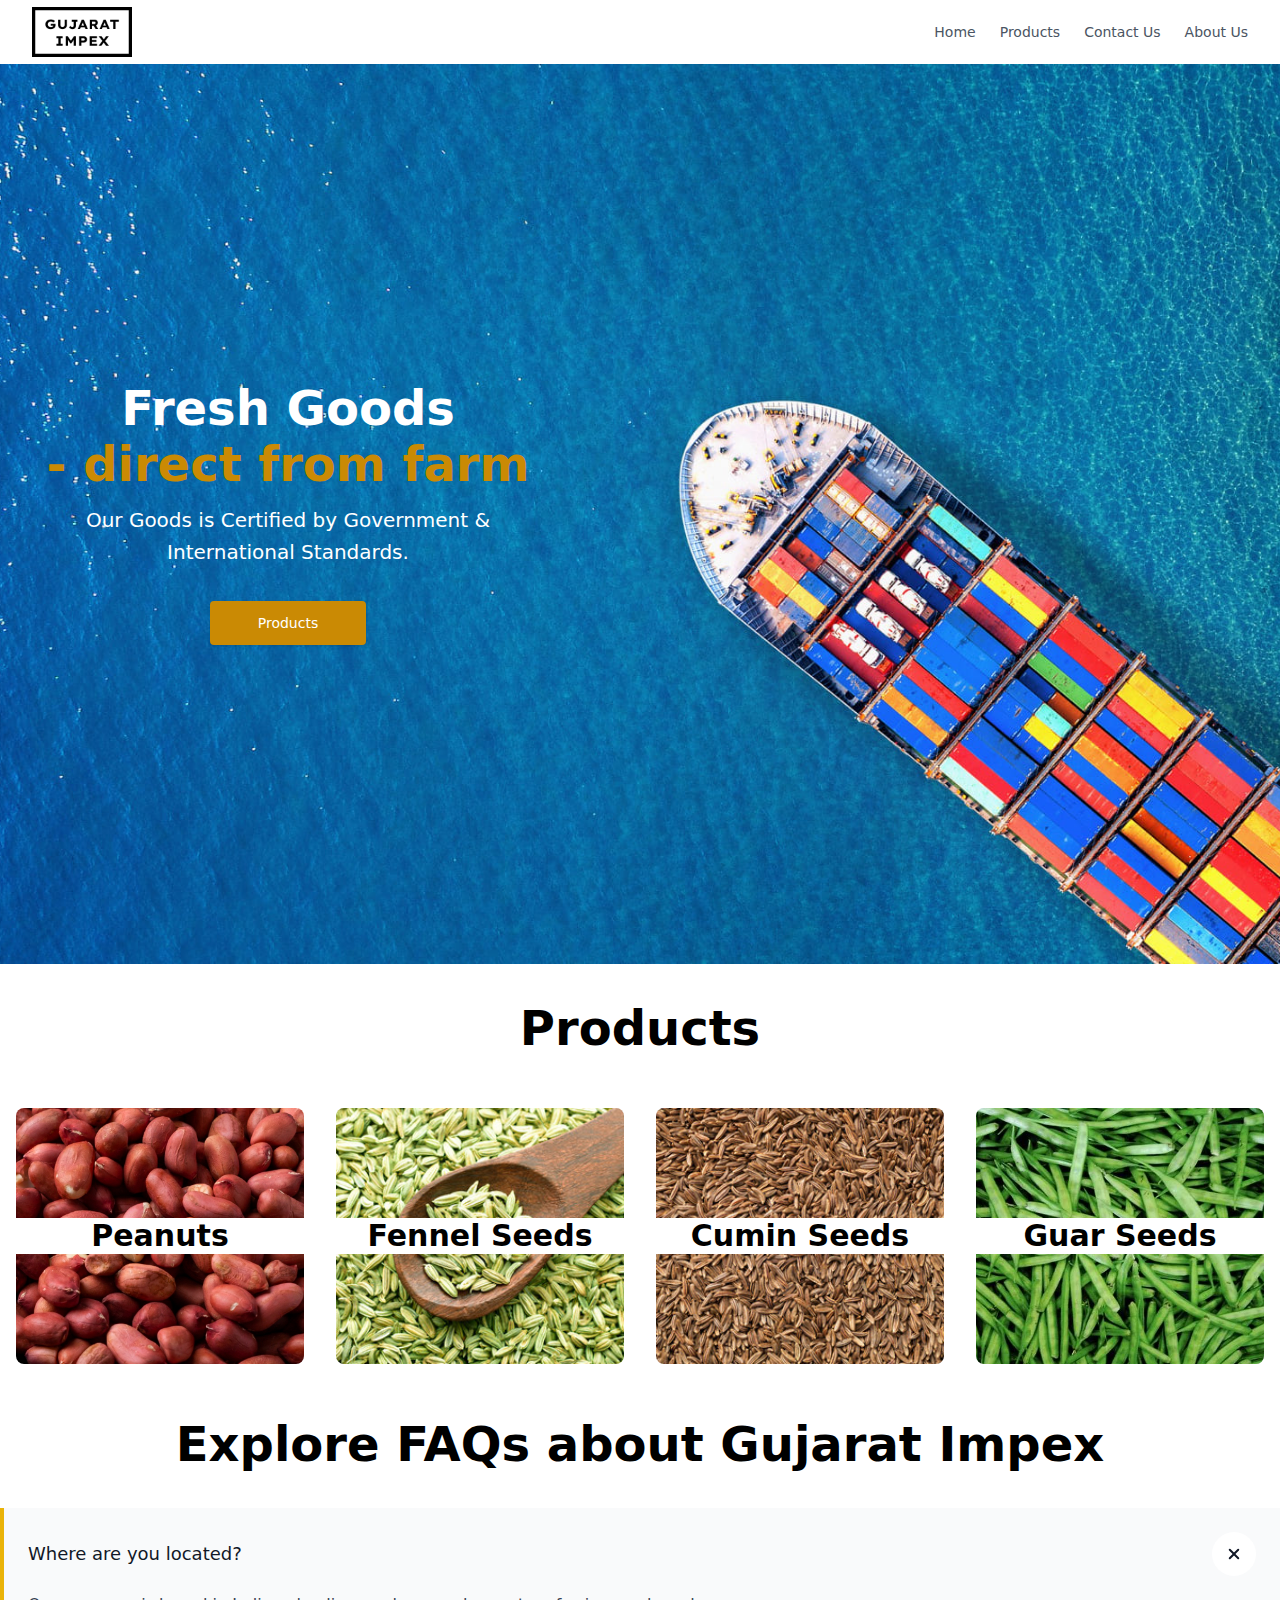
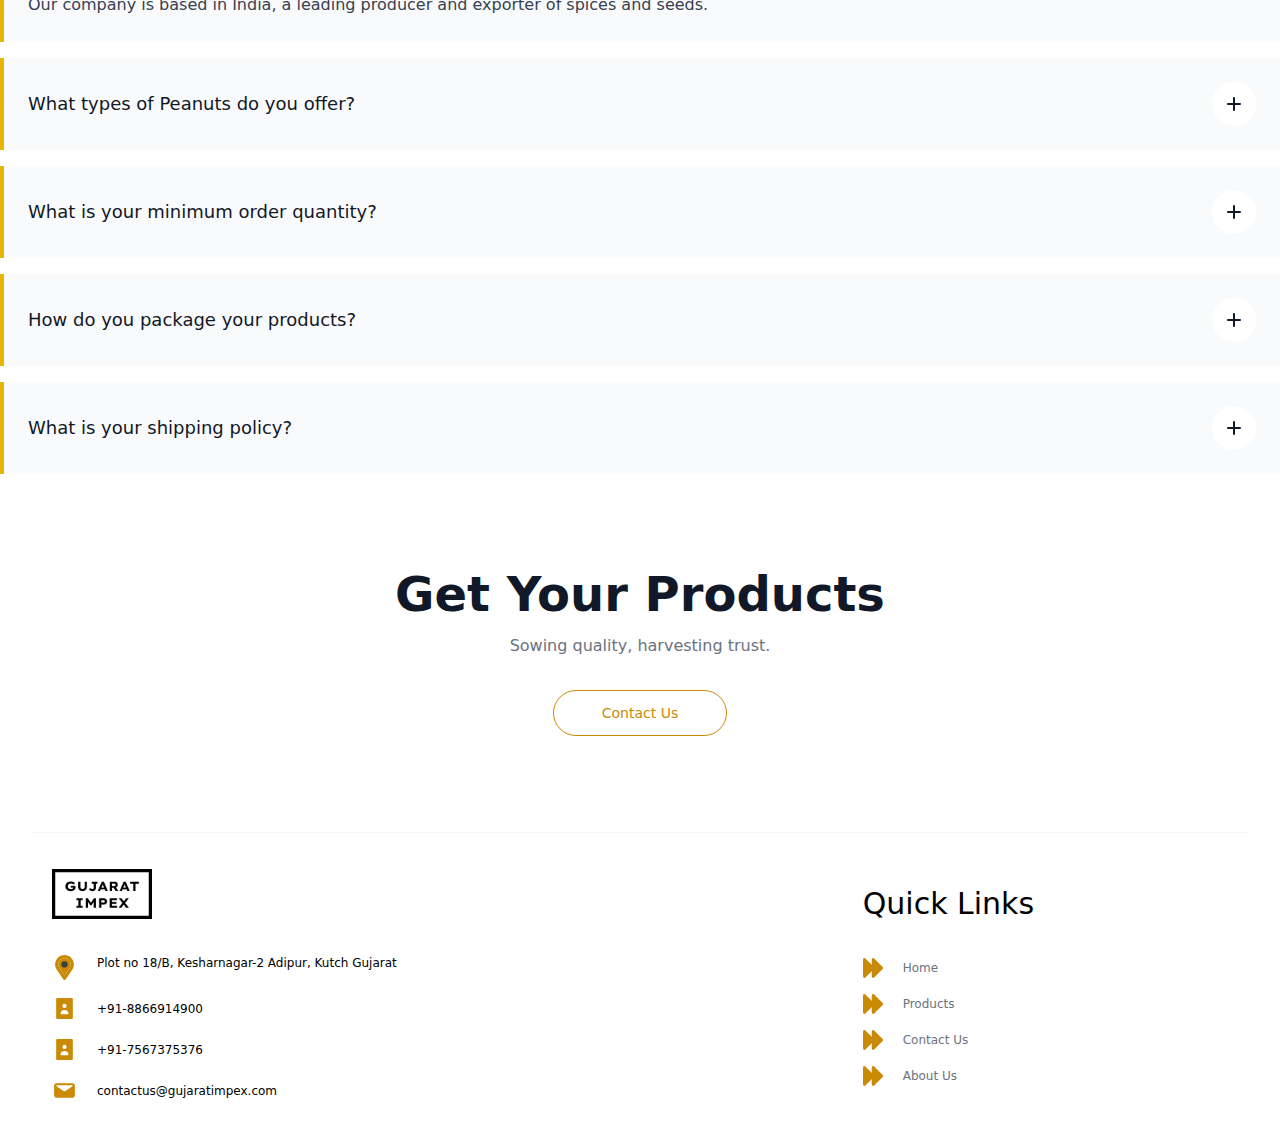
<file: index.html>
<!DOCTYPE html>
<html>
  <head>
    <meta charset="UTF-8" />
    <meta name="viewport" content="width=device-width, initial-scale=1.0" />
    <link href="./output.css" rel="stylesheet" />
  </head>
  <body>
    <header class="bg-white">
      <div class="mx-auto max-w-screen-xl px-4 sm:px-6 lg:px-8">
        <div class="flex h-16 items-center justify-between">
          <div class="flex-1 md:flex md:items-center md:gap-12">
            

            <a href="index.html" class="block text-3xl text-black">
              <img src="./images/logo.jpg" width="100" height="100" alt="">
            </a>
          </div>

          <div class="md:flex md:items-center md:gap-12">
            <nav aria-label="Global" class="block">
              <ul class="flex items-center gap-4 lg:gap-6 text-xs lg:text-sm">
                <li>
                  <a
                    class="text-gray-600 transition hover:text-gray-600/75"
                    href="index.html"
                  >
                    Home
                  </a>
                </li>

                <li>
                  <a
                    class="text-gray-600 transition hover:text-gray-600/75"
                    href="products.html"
                  >
                    Products
                  </a>
                </li>

                

                <li>
                  <a
                    class="text-gray-600 transition hover:text-gray-600/75"
                    href="contact-us.html"
                  >
                    Contact Us
                  </a>
                </li>

                <li>
                    <a
                      class="text-gray-600 transition hover:text-gray-600/75"
                      href="about-us.html"
                    >
                      About Us
                    </a>
                  </li>
              </ul>
            </nav>

            </div>
          </div>
        </div>
      </div>
    </header>

    <!--
  Heads up! 👋

  This component comes with some `rtl` classes. Please remove them if they are not needed in your project.
-->

    <section
      class="relative bg-[url(./images/hero.jpg)] bg-cover bg-center bg-no-repeat"
    >
      <div
        class="absolute inset-0 bg-gray-900/75 sm:bg-transparent sm:from-gray-900/95 sm:to-gray-900/25 ltr:sm:bg-gradient-to-r rtl:sm:bg-gradient-to-l"
      ></div>

      <div
        class="relative mx-auto max-w-screen-xl px-4 py-32 sm:px-6 lg:flex lg:h-screen lg:items-center lg:px-8"
      >
        <div class="max-w-xl text-center ltr:sm:text-left rtl:sm:text-right">
          <h1 class="text-3xl font-extrabold text-white sm:text-5xl">
            Fresh Goods
            <strong class="block font-extrabold text-yellow-600 pt-2">
              - direct from farm
            </strong>
          </h1>

          <p class="mt-4 max-w-lg text-white sm:text-xl/relaxed">
            Our Goods is Certified by Government & International Standards.


          </p>

          <div class="mt-8 flex flex-wrap gap-4 text-center justify-center">
            <a
              href="products.html"
              class="block w-full rounded bg-yellow-600 px-12 py-3 text-sm font-medium text-white shadow hover:bg-yellow-700 focus:outline-none focus:ring active:bg-yellow-500 sm:w-auto"
            >
              Products
            </a>

          </div>
        </div>
      </div>
    </section>

    

    <div class="mx-auto max-w-screen-xl">
      <div class="flex justify-center p-10 text-5xl font-extrabold">
        Products
      </div>
      
      <div class="grid grid-cols-1 gap-4 p-4 lg:grid-cols-4 lg:gap-8">
        <a href="products.html#Peanuts" class="bg-image peanuts flex items-center cursor-pointer h-64 rounded-lg bg-gray-200 relative">
          <div class="text-3xl font-bold text-black text-center w-full bg-white z-10">Peanuts</div>
        </a>
        <a href="products.html#FennelSeeds" class="bg-image fennel flex items-center cursor-pointer h-64 rounded-lg bg-gray-200 relative">
          <div class="text-3xl font-bold text-black text-center w-full bg-white z-10">Fennel Seeds</div>
        </a>
        <a href="products.html#CuminSeeds" class="bg-image cumin flex items-center cursor-pointer h-64 rounded-lg bg-gray-200 relative">
          <div class="text-3xl font-bold text-black text-center w-full bg-white z-10">Cumin Seeds</div>
        </a>
        <a href="products.html" class="bg-image guar flex items-center cursor-pointer h-64 rounded-lg bg-gray-200 relative">
          <div class="text-3xl font-bold text-black text-center w-full bg-white z-10">Guar Seeds</div>
        </a>
      </div>
    </div>

    <div class="mx-auto max-w-screen-xl">
      <div class="flex justify-center p-10 text-5xl font-extrabold">
        Explore FAQs about Gujarat Impex
      </div>
      <div class="space-y-4">
        <details
          class="group border-s-4 border-yellow-500 bg-gray-50 p-6 [&_summary::-webkit-details-marker]:hidden"
          open
        >
          <summary class="flex cursor-pointer items-center justify-between gap-1.5">
            <h2 class="text-lg font-medium text-gray-900">
              Where are you located?
            </h2>
      
            <span class="shrink-0 rounded-full bg-white p-1.5 text-gray-900 sm:p-3">
              <svg
                xmlns="http://www.w3.org/2000/svg"
                class="size-5 shrink-0 transition duration-300 group-open:-rotate-45"
                viewBox="0 0 20 20"
                fill="currentColor"
              >
                <path
                  fill-rule="evenodd"
                  d="M10 3a1 1 0 011 1v5h5a1 1 0 110 2h-5v5a1 1 0 11-2 0v-5H4a1 1 0 110-2h5V4a1 1 0 011-1z"
                  clip-rule="evenodd"
                />
              </svg>
            </span>
          </summary>
      
          <p class="mt-4 leading-relaxed text-gray-700">
            Our company is based in India, a leading producer and exporter of spices and seeds.

          </p>
        </details>
      
        <details
          class="group border-s-4 border-yellow-500 bg-gray-50 p-6 [&_summary::-webkit-details-marker]:hidden"
        >
          <summary class="flex cursor-pointer items-center justify-between gap-1.5">
            <h2 class="text-lg font-medium text-gray-900">
              What types of Peanuts do you offer?
            </h2>
      
            <span class="shrink-0 rounded-full bg-white p-1.5 text-gray-900 sm:p-3">
              <svg
                xmlns="http://www.w3.org/2000/svg"
                class="size-5 shrink-0 transition duration-300 group-open:-rotate-45"
                viewBox="0 0 20 20"
                fill="currentColor"
              >
                <path
                  fill-rule="evenodd"
                  d="M10 3a1 1 0 011 1v5h5a1 1 0 110 2h-5v5a1 1 0 11-2 0v-5H4a1 1 0 110-2h5V4a1 1 0 011-1z"
                  clip-rule="evenodd"
                />
              </svg>
            </span>
          </summary>
      
          <p class="mt-4 leading-relaxed text-gray-700">
            We export Raw Peanuts, Blanched Peanuts, and Roasted Peanuts in various grades and sizes.
          </p>
        </details>

        <details
          class="group border-s-4 border-yellow-500 bg-gray-50 p-6 [&_summary::-webkit-details-marker]:hidden"
        >
          <summary class="flex cursor-pointer items-center justify-between gap-1.5">
            <h2 class="text-lg font-medium text-gray-900">
              What is your minimum order quantity?
            </h2>
      
            <span class="shrink-0 rounded-full bg-white p-1.5 text-gray-900 sm:p-3">
              <svg
                xmlns="http://www.w3.org/2000/svg"
                class="size-5 shrink-0 transition duration-300 group-open:-rotate-45"
                viewBox="0 0 20 20"
                fill="currentColor"
              >
                <path
                  fill-rule="evenodd"
                  d="M10 3a1 1 0 011 1v5h5a1 1 0 110 2h-5v5a1 1 0 11-2 0v-5H4a1 1 0 110-2h5V4a1 1 0 011-1z"
                  clip-rule="evenodd"
                />
              </svg>
            </span>
          </summary>
      
          <p class="mt-4 leading-relaxed text-gray-700">
            Our minimum order quantity varies depending on the product and packaging. Please contact us for more information.     
               </p>
        </details>

        <details
          class="group border-s-4 border-yellow-500 bg-gray-50 p-6 [&_summary::-webkit-details-marker]:hidden"
        >
          <summary class="flex cursor-pointer items-center justify-between gap-1.5">
            <h2 class="text-lg font-medium text-gray-900">
              How do you package your products?

            </h2>
      
            <span class="shrink-0 rounded-full bg-white p-1.5 text-gray-900 sm:p-3">
              <svg
                xmlns="http://www.w3.org/2000/svg"
                class="size-5 shrink-0 transition duration-300 group-open:-rotate-45"
                viewBox="0 0 20 20"
                fill="currentColor"
              >
                <path
                  fill-rule="evenodd"
                  d="M10 3a1 1 0 011 1v5h5a1 1 0 110 2h-5v5a1 1 0 11-2 0v-5H4a1 1 0 110-2h5V4a1 1 0 011-1z"
                  clip-rule="evenodd"
                />
              </svg>
            </span>
          </summary>
      
          <p class="mt-4 leading-relaxed text-gray-700">
            We package our products in clean, dry, and airtight containers to preserve freshness and quality.
          </p>
        </details>

        <details
                  class="group border-s-4 border-yellow-500 bg-gray-50 p-6 [&_summary::-webkit-details-marker]:hidden"
                >
                  <summary class="flex cursor-pointer items-center justify-between gap-1.5">
                    <h2 class="text-lg font-medium text-gray-900">
                      What is your shipping policy?
        
                    </h2>
              
                    <span class="shrink-0 rounded-full bg-white p-1.5 text-gray-900 sm:p-3">
                      <svg
                        xmlns="http://www.w3.org/2000/svg"
                        class="size-5 shrink-0 transition duration-300 group-open:-rotate-45"
                        viewBox="0 0 20 20"
                        fill="currentColor"
                      >
                        <path
                          fill-rule="evenodd"
                          d="M10 3a1 1 0 011 1v5h5a1 1 0 110 2h-5v5a1 1 0 11-2 0v-5H4a1 1 0 110-2h5V4a1 1 0 011-1z"
                          clip-rule="evenodd"
                        />
                      </svg>
                    </span>
                  </summary>
              
                  <p class="mt-4 leading-relaxed text-gray-700">
                    We offer competitive shipping rates and ensure timely delivery of our products worldwide.
                  </p>
        </details>
      </div>
    </div>

   

    <footer class="bg-white">
      <div class="mx-auto max-w-screen-xl px-4 pb-8 pt-16 sm:px-6 lg:px-8 lg:pt-24">
        <div class="text-center">
          <h2 class="text-3xl font-extrabold text-gray-900 sm:text-5xl">Get Your Products</h2>
    
          <p class="mx-auto mt-4 max-w-sm text-gray-500">
            Sowing quality, harvesting trust.
          </p>
    
          <a
            href="contact-us.html"
            class="mt-8 inline-block rounded-full border border-yellow-600 px-12 py-3 text-sm font-medium text-yellow-600 hover:bg-yellow-600 hover:text-white focus:outline-none focus:ring active:bg-yellow-500"
          >
            Contact Us
          </a>
        </div>
    

        
        <div
          class="mt-16 border-t border-gray-100 pt-4 sm:flex sm:items-center sm:justify-between lg:mt-24"
        >
        <div class="flex flex-wrap flex-col gap-4 mt-2 lg:mt-0 text-xs lg:justify-end lg:w-2/3">
          <a href="index.html" class="flex items-center m-5">
            <img src="./images/logo.jpg" width="100" height="100" alt="">
            

          </a>
          <ul class="flex flex-wrap flex-col gap-4 text-xs lg:justify-end">
            <li class="flex">
              <div class="px-5 text-center">


<svg version="1.0" id="Layer_1" xmlns="http://www.w3.org/2000/svg" xmlns:xlink="http://www.w3.org/1999/xlink" 
	 width="25px" height="25px" viewBox="0 0 64 64" enable-background="new 0 0 64 64" xml:space="preserve">
<g>
	<path fill="#ca8a04" d="M32,52.789l-12-18C18.5,32,16,28.031,16,24c0-8.836,7.164-16,16-16s16,7.164,16,16
		c0,4.031-2.055,8-4,10.789L32,52.789z"/>
	<g>
		<path fill="#ca8a04" d="M32,0C18.746,0,8,10.746,8,24c0,5.219,1.711,10.008,4.555,13.93c0.051,0.094,0.059,0.199,0.117,0.289
			l16,24C29.414,63.332,30.664,64,32,64s2.586-0.668,3.328-1.781l16-24c0.059-0.09,0.066-0.195,0.117-0.289
			C54.289,34.008,56,29.219,56,24C56,10.746,45.254,0,32,0z M44,34.789l-12,18l-12-18C18.5,32,16,28.031,16,24
			c0-8.836,7.164-16,16-16s16,7.164,16,16C48,28.031,45.945,32,44,34.789z"/>
		<circle fill="#394240" cx="32" cy="24" r="8"/>
	</g>
</g>
</svg>
              </div>
              <p class="flex">
                Plot no 18/B, Kesharnagar-2
                Adipur, Kutch Gujarat             
              </p>
             
            </li>
            <li class="flex">
              <div class="px-5 text-center"><?xml version="1.0" encoding="utf-8"?><!-- Uploaded to: SVG Repo, www.svgrepo.com, Generator: SVG Repo Mixer Tools -->
                <svg fill="#ca8a04" width="25px" height="25px" viewBox="0 0 24 24" xmlns="http://www.w3.org/2000/svg"><path d="M4,21a1,1,0,0,0,1,1H19a1,1,0,0,0,1-1V3a1,1,0,0,0-1-1H5A1,1,0,0,0,4,3ZM12,7.5a2,2,0,1,1-2,2A2,2,0,0,1,12,7.5ZM8.211,16.215a4,4,0,0,1,7.578,0A.993.993,0,0,1,14.83,17.5H9.18A1,1,0,0,1,8.211,16.215Z"/></svg></div>
              <a href="tel:+91-8866914900" class="flex items-center">+91-8866914900</a>

            </li>
            <li class="flex">
              <div class="px-5 text-center">                <svg fill="#ca8a04" width="25px" height="25px" viewBox="0 0 24 24" xmlns="http://www.w3.org/2000/svg"><path d="M4,21a1,1,0,0,0,1,1H19a1,1,0,0,0,1-1V3a1,1,0,0,0-1-1H5A1,1,0,0,0,4,3ZM12,7.5a2,2,0,1,1-2,2A2,2,0,0,1,12,7.5ZM8.211,16.215a4,4,0,0,1,7.578,0A.993.993,0,0,1,14.83,17.5H9.18A1,1,0,0,1,8.211,16.215Z"/></svg></div>
              
              <a href="tel:+91-8866914900" class="flex items-center">+91-7567375376</a>

             
            </li>
            <li class="flex">
              <div class="px-5 text-center">

<svg width="25px" height="25px" viewBox="0 0 24 24" xmlns="http://www.w3.org/2000/svg"><path fill-rule="evenodd" clip-rule="evenodd" d="M2.272 6.365C2 6.9 2 7.6 2 9v6c0 1.4 0 2.1.272 2.635a2.5 2.5 0 0 0 1.093 1.092C3.9 19 4.6 19 6 19h12c1.4 0 2.1 0 2.635-.273a2.5 2.5 0 0 0 1.092-1.092C22 17.1 22 16.4 22 15V9c0-1.4 0-2.1-.273-2.635a2.5 2.5 0 0 0-1.092-1.093C20.1 5 19.4 5 18 5H6c-1.4 0-2.1 0-2.635.272a2.5 2.5 0 0 0-1.093 1.093zM4.647 7h14.706a.5.5 0 0 1 .278.916l-7.075 4.732a1 1 0 0 1-1.112 0L4.369 7.916A.5.5 0 0 1 4.647 7z" fill="#ca8a04"/></svg>

              </div>
                <a href="mailto:contactus@gujaratimpex.com" class="flex items-center">contactus@gujaratimpex.com</a>
             
            </li>
          </ul>
        </div>

        <div class="flex flex-wrap flex-col gap-4 mt-2 lg:mt-0 text-xs lg:justify-end lg:w-1/3">
          <div  class="block text-3xl text-black m-5">
            Quick Links
          </div>
          <ul class="flex flex-wrap flex-col gap-4 text-xs lg:justify-end">
            <li class="flex">
              <div class="px-5 text-center">

                <?xml version="1.0" encoding="utf-8"?>
<!-- Uploaded to: SVG Repo, www.svgrepo.com, Generator: SVG Repo Mixer Tools -->
<svg width="20px" height="20px" viewBox="0 0 16 16" version="1.1" xmlns="http://www.w3.org/2000/svg" xmlns:xlink="http://www.w3.org/1999/xlink" class="si-glyph si-glyph-triangle-double-arrow-right">
    

    <g stroke="none" stroke-width="1" fill="#ca8a04" fill-rule="evenodd">
        <g fill="#ca8a04">
            <path d="M9.113,15.495 C8.531,16.076 7.01,16.395 7.01,14.494 L7.01,1.506 C7.01,-0.333 8.531,-0.076 9.113,0.506 L15.557,6.948 C16.137,7.529 16.137,8.47 15.557,9.052 L9.113,15.495 L9.113,15.495 Z" class="si-glyph-fill">

</path>
            <path d="M2.113,15.495 C1.531,16.076 0.01,16.395 0.01,14.494 L0.01,1.506 C0.01,-0.333 1.531,-0.076 2.113,0.506 L8.557,6.948 C9.137,7.529 9.137,8.47 8.557,9.052 L2.113,15.495 L2.113,15.495 Z" class="si-glyph-fill">

</path>
        </g>
    </g>
</svg>

              </div>
              <a
                class="text-gray-500 transition hover:text-gray-500/75 flex items-center"
                href="index.html"
              >
                Home
              </a>
            </li>

            <li class="flex">
              <div class="px-5 text-center">

                <?xml version="1.0" encoding="utf-8"?>
                <!-- Uploaded to: SVG Repo, www.svgrepo.com, Generator: SVG Repo Mixer Tools -->
                <svg width="20px" height="20px" viewBox="0 0 16 16" version="1.1" xmlns="http://www.w3.org/2000/svg" xmlns:xlink="http://www.w3.org/1999/xlink" class="si-glyph si-glyph-triangle-double-arrow-right">
                    
                
                    <g stroke="none" stroke-width="1" fill="#ca8a04" fill-rule="evenodd">
                        <g fill="#ca8a04">
                            <path d="M9.113,15.495 C8.531,16.076 7.01,16.395 7.01,14.494 L7.01,1.506 C7.01,-0.333 8.531,-0.076 9.113,0.506 L15.557,6.948 C16.137,7.529 16.137,8.47 15.557,9.052 L9.113,15.495 L9.113,15.495 Z" class="si-glyph-fill">
                
                </path>
                            <path d="M2.113,15.495 C1.531,16.076 0.01,16.395 0.01,14.494 L0.01,1.506 C0.01,-0.333 1.531,-0.076 2.113,0.506 L8.557,6.948 C9.137,7.529 9.137,8.47 8.557,9.052 L2.113,15.495 L2.113,15.495 Z" class="si-glyph-fill">
                
                </path>
                        </g>
                    </g>
                </svg>
              </div>
              <a
                class="text-gray-500 transition hover:text-gray-500/75 flex items-center"
                href="products.html"
              >
                Products
              </a>
            </li>

            

            <li class="flex">
              <div class="px-5 text-center">

                <?xml version="1.0" encoding="utf-8"?>
                <!-- Uploaded to: SVG Repo, www.svgrepo.com, Generator: SVG Repo Mixer Tools -->
                <svg width="20px" height="20px" viewBox="0 0 16 16" version="1.1" xmlns="http://www.w3.org/2000/svg" xmlns:xlink="http://www.w3.org/1999/xlink" class="si-glyph si-glyph-triangle-double-arrow-right">
                    
                
                    <g stroke="none" stroke-width="1" fill="#ca8a04" fill-rule="evenodd">
                        <g fill="#ca8a04">
                            <path d="M9.113,15.495 C8.531,16.076 7.01,16.395 7.01,14.494 L7.01,1.506 C7.01,-0.333 8.531,-0.076 9.113,0.506 L15.557,6.948 C16.137,7.529 16.137,8.47 15.557,9.052 L9.113,15.495 L9.113,15.495 Z" class="si-glyph-fill">
                
                </path>
                            <path d="M2.113,15.495 C1.531,16.076 0.01,16.395 0.01,14.494 L0.01,1.506 C0.01,-0.333 1.531,-0.076 2.113,0.506 L8.557,6.948 C9.137,7.529 9.137,8.47 8.557,9.052 L2.113,15.495 L2.113,15.495 Z" class="si-glyph-fill">
                
                </path>
                        </g>
                    </g>
                </svg>
              </div>
              <a
                class="text-gray-500 transition hover:text-gray-500/75 flex items-center"
                href="contact-us.html"
              >
                Contact Us
              </a>
            </li>

            <li class="flex">
              <div class="px-5 text-center">

                <?xml version="1.0" encoding="utf-8"?>
                <!-- Uploaded to: SVG Repo, www.svgrepo.com, Generator: SVG Repo Mixer Tools -->
                <svg width="20px" height="20px" viewBox="0 0 16 16" version="1.1" xmlns="http://www.w3.org/2000/svg" xmlns:xlink="http://www.w3.org/1999/xlink" class="si-glyph si-glyph-triangle-double-arrow-right">
                    
                
                    <g stroke="none" stroke-width="1" fill="#ca8a04" fill-rule="evenodd">
                        <g fill="#ca8a04">
                            <path d="M9.113,15.495 C8.531,16.076 7.01,16.395 7.01,14.494 L7.01,1.506 C7.01,-0.333 8.531,-0.076 9.113,0.506 L15.557,6.948 C16.137,7.529 16.137,8.47 15.557,9.052 L9.113,15.495 L9.113,15.495 Z" class="si-glyph-fill">
                
                </path>
                            <path d="M2.113,15.495 C1.531,16.076 0.01,16.395 0.01,14.494 L0.01,1.506 C0.01,-0.333 1.531,-0.076 2.113,0.506 L8.557,6.948 C9.137,7.529 9.137,8.47 8.557,9.052 L2.113,15.495 L2.113,15.495 Z" class="si-glyph-fill">
                
                </path>
                        </g>
                    </g>
                </svg>
              </div>
                <a
                  class="text-gray-500 transition hover:text-gray-500/75 flex items-center"
                  href="about-us.html"
                >
                  About Us
                </a>
              </li>
          </ul>
        </div>
          
    
          
        </div>
      </div>
    </footer>
    
  </body>
</html>
</file>
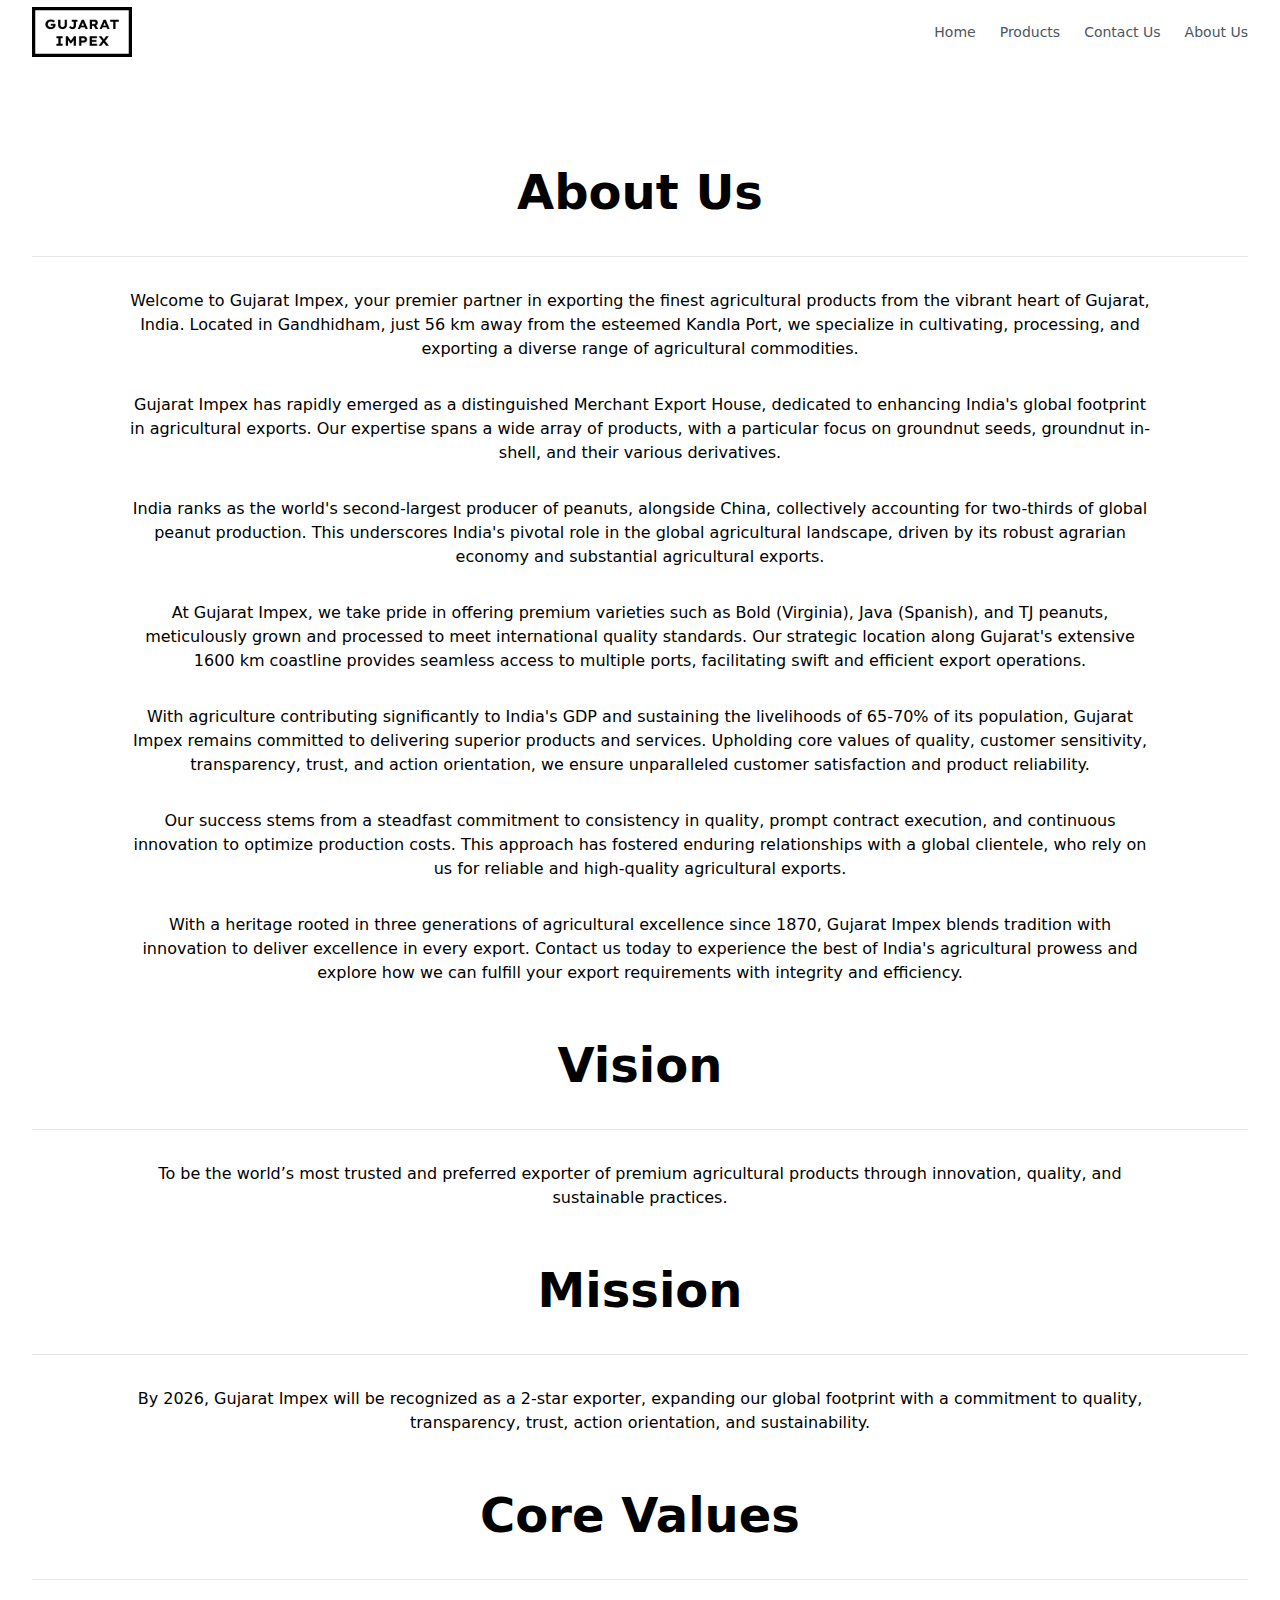
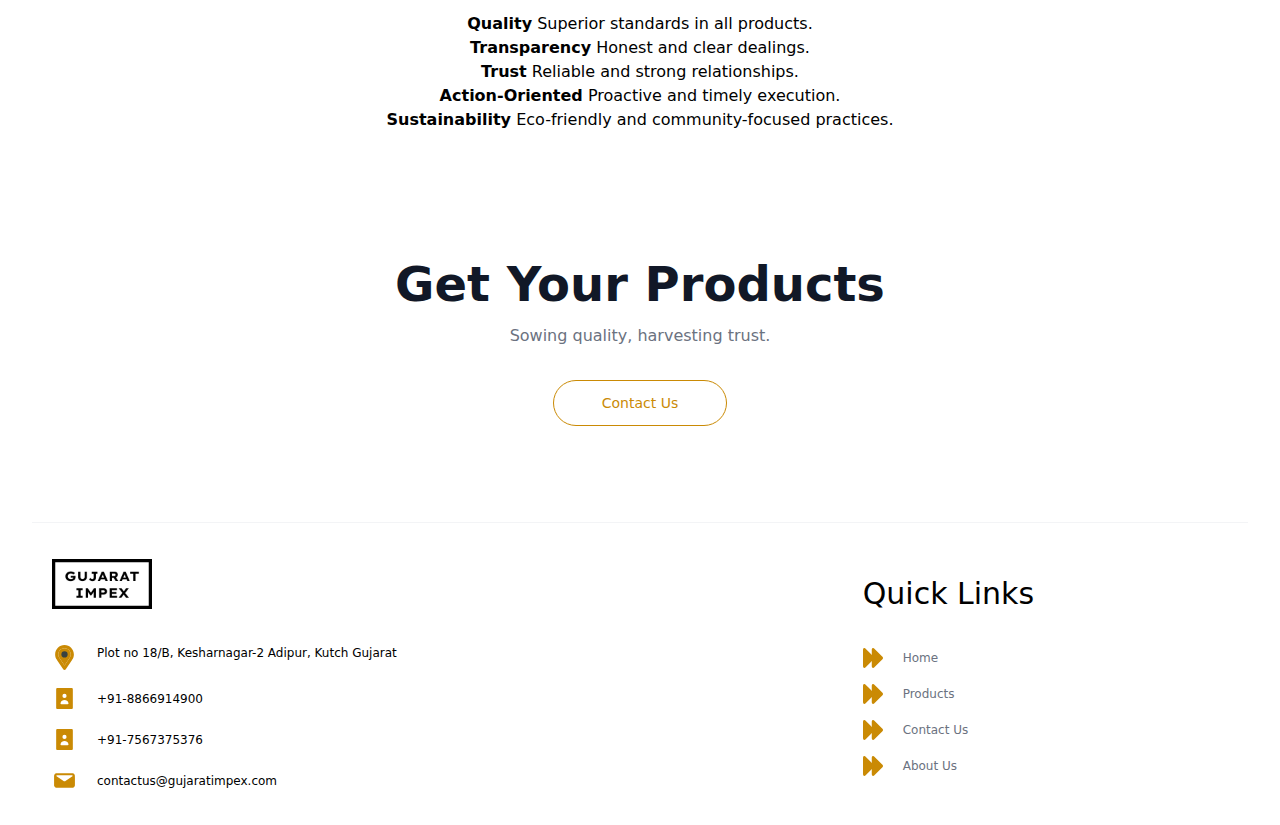
<file: about-us.html>
<!DOCTYPE html>
<html>
  <head>
    <meta charset="UTF-8" />
    <meta name="viewport" content="width=device-width, initial-scale=1.0" />
    <link href="./output.css" rel="stylesheet" />
  </head>
  <body>
    <header class="bg-white">
      <div class="mx-auto max-w-screen-xl px-4 sm:px-6 lg:px-8">
        <div class="flex h-16 items-center justify-between">
          <div class="flex-1 md:flex md:items-center md:gap-12">
            

            <a href="index.html" class="block text-3xl text-black">
              <img src="./images/logo.jpg" width="100" height="100" alt="">
            </a>
          </div>

          <div class="md:flex md:items-center md:gap-12">
            <nav aria-label="Global" class="block">
              <ul class="flex items-center gap-4 lg:gap-6 text-xs lg:text-sm">
                <li>
                  <a
                    class="text-gray-600 transition hover:text-gray-600/75"
                    href="index.html"
                  >
                    Home
                  </a>
                </li>

                <li>
                  <a
                    class="text-gray-600 transition hover:text-gray-600/75"
                    href="products.html"
                  >
                    Products
                  </a>
                </li>

                

                <li>
                  <a
                    class="text-gray-600 transition hover:text-gray-600/75"
                    href="contact-us.html"
                  >
                    Contact Us
                  </a>
                </li>

                <li>
                    <a
                      class="text-gray-600 transition hover:text-gray-600/75"
                      href="about-us.html"
                    >
                      About Us
                    </a>
                  </li>
              </ul>
            </nav>

            </div>
          </div>
        </div>
      </div>
    </header>

    <section class="bg-white">
        <div class="mx-auto max-w-screen-xl flex flex-col gap-12 px-4 pb-8 pt-16 sm:px-6 lg:px-8 lg:pt-24">
            <div class="flex flex-col gap-8">
              <div class="justify-center flex">
                <h2 class="text-3xl p-2 font-bold sm:text-5xl">
                  About Us
                </h2>
              </div>
              <hr>

                <p class="mx-auto max-w-screen-lg text-center">
                  Welcome to Gujarat Impex, your premier partner in exporting the finest agricultural products from the vibrant heart of Gujarat, India. Located in Gandhidham, just 56 km away from the esteemed Kandla Port, we specialize in cultivating, processing, and exporting a diverse range of agricultural commodities.
                </p>
            
            <p class="mx-auto max-w-screen-lg text-center">
                Gujarat Impex has rapidly emerged as a distinguished Merchant Export House, dedicated to enhancing India's global footprint in agricultural exports. Our expertise spans a wide array of products, with a particular focus on groundnut seeds, groundnut in-shell, and their various derivatives.

            </p>
            <p class="mx-auto max-w-screen-lg text-center">
                India ranks as the world's second-largest producer of peanuts, alongside China, collectively accounting for two-thirds of global peanut production. This underscores India's pivotal role in the global agricultural landscape, driven by its robust agrarian economy and substantial agricultural exports.

            </p>
            <p class="mx-auto max-w-screen-lg text-center">
                At Gujarat Impex, we take pride in offering premium varieties such as Bold (Virginia), Java (Spanish), and TJ peanuts, meticulously grown and processed to meet international quality standards. Our strategic location along Gujarat's extensive 1600 km coastline provides seamless access to multiple ports, facilitating swift and efficient export operations.

            </p>
            <p class="mx-auto max-w-screen-lg text-center">
                With agriculture contributing significantly to India's GDP and sustaining the livelihoods of 65-70% of its population, Gujarat Impex remains committed to delivering superior products and services. Upholding core values of quality, customer sensitivity, transparency, trust, and action orientation, we ensure unparalleled customer satisfaction and product reliability.

            </p>
            <p class="mx-auto max-w-screen-lg text-center">
                Our success stems from a steadfast commitment to consistency in quality, prompt contract execution, and continuous innovation to optimize production costs. This approach has fostered enduring relationships with a global clientele, who rely on us for reliable and high-quality agricultural exports.

            </p>
            <p class="mx-auto max-w-screen-lg text-center">
                With a heritage rooted in three generations of agricultural excellence since 1870, Gujarat Impex blends tradition with innovation to deliver excellence in every export. Contact us today to experience the best of India's agricultural prowess and explore how we can fulfill your export requirements with integrity and efficiency.

            </p>
        </div>
        <div class="flex flex-col gap-8">
          <div class="justify-center flex">
            <h2 class="text-3xl p-2 font-bold sm:text-5xl">
              Vision
            </h2>
          </div>
          <hr>

            
            <p class="mx-auto max-w-screen-lg text-center">
                To be the world’s most trusted and preferred exporter of premium agricultural products through innovation, quality, and sustainable practices.

            </p>
        </div>
        <div class="flex flex-col gap-8">
          <div class="justify-center flex">
            <h2 class="text-3xl p-2 font-bold sm:text-5xl">
              Mission
            </h2>
          </div>
          <hr>

            <p class="mx-auto max-w-screen-lg text-center">
                By 2026, Gujarat Impex will be recognized as a 2-star exporter, expanding our global footprint with a commitment to quality, transparency, trust, action orientation, and sustainability.

            </p>
        </div>
        <div class="flex flex-col gap-8">
          <div class="justify-center flex">
            <h2 class="text-3xl p-2 font-bold sm:text-5xl">
              Core Values
            </h2>
          </div>
          <hr>


                <ul class="mx-auto max-w-screen-lg text-center">
                    <li>
                      <strong class="font-bold">Quality</strong>
                          Superior standards in all products.

                    </li>
                    <li>
                      <strong class="font-bold">Transparency</strong>

                        Honest and clear dealings.

                    </li>
                    <li>
                      <strong class="font-bold">Trust</strong>

                        Reliable and strong relationships.

                    </li>
                    <li>
                      <strong class="font-bold">Action-Oriented</strong>

                        Proactive and timely execution.
                    </li>
                    <li>
                      <strong class="font-bold">Sustainability</strong>

                        Eco-friendly and community-focused practices.

                    </li>
                </ul>
        </div>










        </div>
    </section>
   

    <footer class="bg-white">
      <div class="mx-auto max-w-screen-xl px-4 pb-8 pt-16 sm:px-6 lg:px-8 lg:pt-24">
        <div class="text-center">
          <h2 class="text-3xl font-extrabold text-gray-900 sm:text-5xl">Get Your Products</h2>
    
          <p class="mx-auto mt-4 max-w-sm text-gray-500">
            Sowing quality, harvesting trust.
          </p>
    
          <a
            href="contact-us.html"
            class="mt-8 inline-block rounded-full border border-yellow-600 px-12 py-3 text-sm font-medium text-yellow-600 hover:bg-yellow-600 hover:text-white focus:outline-none focus:ring active:bg-yellow-500"
          >
            Contact Us
          </a>
        </div>
    

        
        <div
          class="mt-16 border-t border-gray-100 pt-4 sm:flex sm:items-center sm:justify-between lg:mt-24"
        >
        <div class="flex flex-wrap flex-col gap-4 mt-2 lg:mt-0 text-xs lg:justify-end lg:w-2/3">
          <a href="index.html" class="flex items-center m-5">
            <img src="./images/logo.jpg" width="100" height="100" alt="">
            

          </a>
          <ul class="flex flex-wrap flex-col gap-4 text-xs lg:justify-end">
            <li class="flex">
              <div class="px-5 text-center">

                <?xml version="1.0" encoding="utf-8"?>

<!-- Uploaded to: SVG Repo, www.svgrepo.com, Generator: SVG Repo Mixer Tools -->
<svg version="1.0" id="Layer_1" xmlns="http://www.w3.org/2000/svg" xmlns:xlink="http://www.w3.org/1999/xlink" 
	 width="25px" height="25px" viewBox="0 0 64 64" enable-background="new 0 0 64 64" xml:space="preserve">
<g>
	<path fill="#ca8a04" d="M32,52.789l-12-18C18.5,32,16,28.031,16,24c0-8.836,7.164-16,16-16s16,7.164,16,16
		c0,4.031-2.055,8-4,10.789L32,52.789z"/>
	<g>
		<path fill="#ca8a04" d="M32,0C18.746,0,8,10.746,8,24c0,5.219,1.711,10.008,4.555,13.93c0.051,0.094,0.059,0.199,0.117,0.289
			l16,24C29.414,63.332,30.664,64,32,64s2.586-0.668,3.328-1.781l16-24c0.059-0.09,0.066-0.195,0.117-0.289
			C54.289,34.008,56,29.219,56,24C56,10.746,45.254,0,32,0z M44,34.789l-12,18l-12-18C18.5,32,16,28.031,16,24
			c0-8.836,7.164-16,16-16s16,7.164,16,16C48,28.031,45.945,32,44,34.789z"/>
		<circle fill="#394240" cx="32" cy="24" r="8"/>
	</g>
</g>
</svg>
              </div>
              <p class="flex">
                Plot no 18/B, Kesharnagar-2
                Adipur, Kutch Gujarat             
              </p>
             
            </li>
            <li class="flex">
              <div class="px-5 text-center"><?xml version="1.0" encoding="utf-8"?><!-- Uploaded to: SVG Repo, www.svgrepo.com, Generator: SVG Repo Mixer Tools -->
                <svg fill="#ca8a04" width="25px" height="25px" viewBox="0 0 24 24" xmlns="http://www.w3.org/2000/svg"><path d="M4,21a1,1,0,0,0,1,1H19a1,1,0,0,0,1-1V3a1,1,0,0,0-1-1H5A1,1,0,0,0,4,3ZM12,7.5a2,2,0,1,1-2,2A2,2,0,0,1,12,7.5ZM8.211,16.215a4,4,0,0,1,7.578,0A.993.993,0,0,1,14.83,17.5H9.18A1,1,0,0,1,8.211,16.215Z"/></svg></div>
              <a href="tel:+91-8866914900" class="flex items-center">+91-8866914900</a>

            </li>
            <li class="flex">
              <div class="px-5 text-center">                <svg fill="#ca8a04" width="25px" height="25px" viewBox="0 0 24 24" xmlns="http://www.w3.org/2000/svg"><path d="M4,21a1,1,0,0,0,1,1H19a1,1,0,0,0,1-1V3a1,1,0,0,0-1-1H5A1,1,0,0,0,4,3ZM12,7.5a2,2,0,1,1-2,2A2,2,0,0,1,12,7.5ZM8.211,16.215a4,4,0,0,1,7.578,0A.993.993,0,0,1,14.83,17.5H9.18A1,1,0,0,1,8.211,16.215Z"/></svg></div>
              
              <a href="tel:+91-8866914900" class="flex items-center">+91-7567375376</a>

             
            </li>
            <li class="flex">
              <div class="px-5 text-center">

<svg width="25px" height="25px" viewBox="0 0 24 24" xmlns="http://www.w3.org/2000/svg"><path fill-rule="evenodd" clip-rule="evenodd" d="M2.272 6.365C2 6.9 2 7.6 2 9v6c0 1.4 0 2.1.272 2.635a2.5 2.5 0 0 0 1.093 1.092C3.9 19 4.6 19 6 19h12c1.4 0 2.1 0 2.635-.273a2.5 2.5 0 0 0 1.092-1.092C22 17.1 22 16.4 22 15V9c0-1.4 0-2.1-.273-2.635a2.5 2.5 0 0 0-1.092-1.093C20.1 5 19.4 5 18 5H6c-1.4 0-2.1 0-2.635.272a2.5 2.5 0 0 0-1.093 1.093zM4.647 7h14.706a.5.5 0 0 1 .278.916l-7.075 4.732a1 1 0 0 1-1.112 0L4.369 7.916A.5.5 0 0 1 4.647 7z" fill="#ca8a04"/></svg>

              </div>
                <a href="mailto:contactus@gujaratimpex.com" class="flex items-center">contactus@gujaratimpex.com</a>
             
            </li>
          </ul>
        </div>

        <div class="flex flex-wrap flex-col gap-4 mt-2 lg:mt-0 text-xs lg:justify-end lg:w-1/3">
          <div  class="block text-3xl text-black m-5">
            Quick Links
          </div>
          <ul class="flex flex-wrap flex-col gap-4 text-xs lg:justify-end">
            <li class="flex">
              <div class="px-5 text-center">

                <?xml version="1.0" encoding="utf-8"?>
<!-- Uploaded to: SVG Repo, www.svgrepo.com, Generator: SVG Repo Mixer Tools -->
<svg width="20px" height="20px" viewBox="0 0 16 16" version="1.1" xmlns="http://www.w3.org/2000/svg" xmlns:xlink="http://www.w3.org/1999/xlink" class="si-glyph si-glyph-triangle-double-arrow-right">
    

    <g stroke="none" stroke-width="1" fill="#ca8a04" fill-rule="evenodd">
        <g fill="#ca8a04">
            <path d="M9.113,15.495 C8.531,16.076 7.01,16.395 7.01,14.494 L7.01,1.506 C7.01,-0.333 8.531,-0.076 9.113,0.506 L15.557,6.948 C16.137,7.529 16.137,8.47 15.557,9.052 L9.113,15.495 L9.113,15.495 Z" class="si-glyph-fill">

</path>
            <path d="M2.113,15.495 C1.531,16.076 0.01,16.395 0.01,14.494 L0.01,1.506 C0.01,-0.333 1.531,-0.076 2.113,0.506 L8.557,6.948 C9.137,7.529 9.137,8.47 8.557,9.052 L2.113,15.495 L2.113,15.495 Z" class="si-glyph-fill">

</path>
        </g>
    </g>
</svg>

              </div>
              <a
                class="text-gray-500 transition hover:text-gray-500/75 flex items-center"
                href="index.html"
              >
                Home
              </a>
            </li>

            <li class="flex">
              <div class="px-5 text-center">

                <?xml version="1.0" encoding="utf-8"?>
                <!-- Uploaded to: SVG Repo, www.svgrepo.com, Generator: SVG Repo Mixer Tools -->
                <svg width="20px" height="20px" viewBox="0 0 16 16" version="1.1" xmlns="http://www.w3.org/2000/svg" xmlns:xlink="http://www.w3.org/1999/xlink" class="si-glyph si-glyph-triangle-double-arrow-right">
                    
                
                    <g stroke="none" stroke-width="1" fill="#ca8a04" fill-rule="evenodd">
                        <g fill="#ca8a04">
                            <path d="M9.113,15.495 C8.531,16.076 7.01,16.395 7.01,14.494 L7.01,1.506 C7.01,-0.333 8.531,-0.076 9.113,0.506 L15.557,6.948 C16.137,7.529 16.137,8.47 15.557,9.052 L9.113,15.495 L9.113,15.495 Z" class="si-glyph-fill">
                
                </path>
                            <path d="M2.113,15.495 C1.531,16.076 0.01,16.395 0.01,14.494 L0.01,1.506 C0.01,-0.333 1.531,-0.076 2.113,0.506 L8.557,6.948 C9.137,7.529 9.137,8.47 8.557,9.052 L2.113,15.495 L2.113,15.495 Z" class="si-glyph-fill">
                
                </path>
                        </g>
                    </g>
                </svg>
              </div>
              <a
                class="text-gray-500 transition hover:text-gray-500/75 flex items-center"
                href="products.html"
              >
                Products
              </a>
            </li>

            

            <li class="flex">
              <div class="px-5 text-center">

                <?xml version="1.0" encoding="utf-8"?>
                <!-- Uploaded to: SVG Repo, www.svgrepo.com, Generator: SVG Repo Mixer Tools -->
                <svg width="20px" height="20px" viewBox="0 0 16 16" version="1.1" xmlns="http://www.w3.org/2000/svg" xmlns:xlink="http://www.w3.org/1999/xlink" class="si-glyph si-glyph-triangle-double-arrow-right">
                    
                
                    <g stroke="none" stroke-width="1" fill="#ca8a04" fill-rule="evenodd">
                        <g fill="#ca8a04">
                            <path d="M9.113,15.495 C8.531,16.076 7.01,16.395 7.01,14.494 L7.01,1.506 C7.01,-0.333 8.531,-0.076 9.113,0.506 L15.557,6.948 C16.137,7.529 16.137,8.47 15.557,9.052 L9.113,15.495 L9.113,15.495 Z" class="si-glyph-fill">
                
                </path>
                            <path d="M2.113,15.495 C1.531,16.076 0.01,16.395 0.01,14.494 L0.01,1.506 C0.01,-0.333 1.531,-0.076 2.113,0.506 L8.557,6.948 C9.137,7.529 9.137,8.47 8.557,9.052 L2.113,15.495 L2.113,15.495 Z" class="si-glyph-fill">
                
                </path>
                        </g>
                    </g>
                </svg>
              </div>
              <a
                class="text-gray-500 transition hover:text-gray-500/75 flex items-center"
                href="contact-us.html"
              >
                Contact Us
              </a>
            </li>

            <li class="flex">
              <div class="px-5 text-center">

                <?xml version="1.0" encoding="utf-8"?>
                <!-- Uploaded to: SVG Repo, www.svgrepo.com, Generator: SVG Repo Mixer Tools -->
                <svg width="20px" height="20px" viewBox="0 0 16 16" version="1.1" xmlns="http://www.w3.org/2000/svg" xmlns:xlink="http://www.w3.org/1999/xlink" class="si-glyph si-glyph-triangle-double-arrow-right">
                    
                
                    <g stroke="none" stroke-width="1" fill="#ca8a04" fill-rule="evenodd">
                        <g fill="#ca8a04">
                            <path d="M9.113,15.495 C8.531,16.076 7.01,16.395 7.01,14.494 L7.01,1.506 C7.01,-0.333 8.531,-0.076 9.113,0.506 L15.557,6.948 C16.137,7.529 16.137,8.47 15.557,9.052 L9.113,15.495 L9.113,15.495 Z" class="si-glyph-fill">
                
                </path>
                            <path d="M2.113,15.495 C1.531,16.076 0.01,16.395 0.01,14.494 L0.01,1.506 C0.01,-0.333 1.531,-0.076 2.113,0.506 L8.557,6.948 C9.137,7.529 9.137,8.47 8.557,9.052 L2.113,15.495 L2.113,15.495 Z" class="si-glyph-fill">
                
                </path>
                        </g>
                    </g>
                </svg>
              </div>
                <a
                  class="text-gray-500 transition hover:text-gray-500/75 flex items-center"
                  href="about-us.html"
                >
                  About Us
                </a>
              </li>
          </ul>
        </div>
          
    
          
        </div>
      </div>
    </footer>
    
  </body>
</html>
</file>
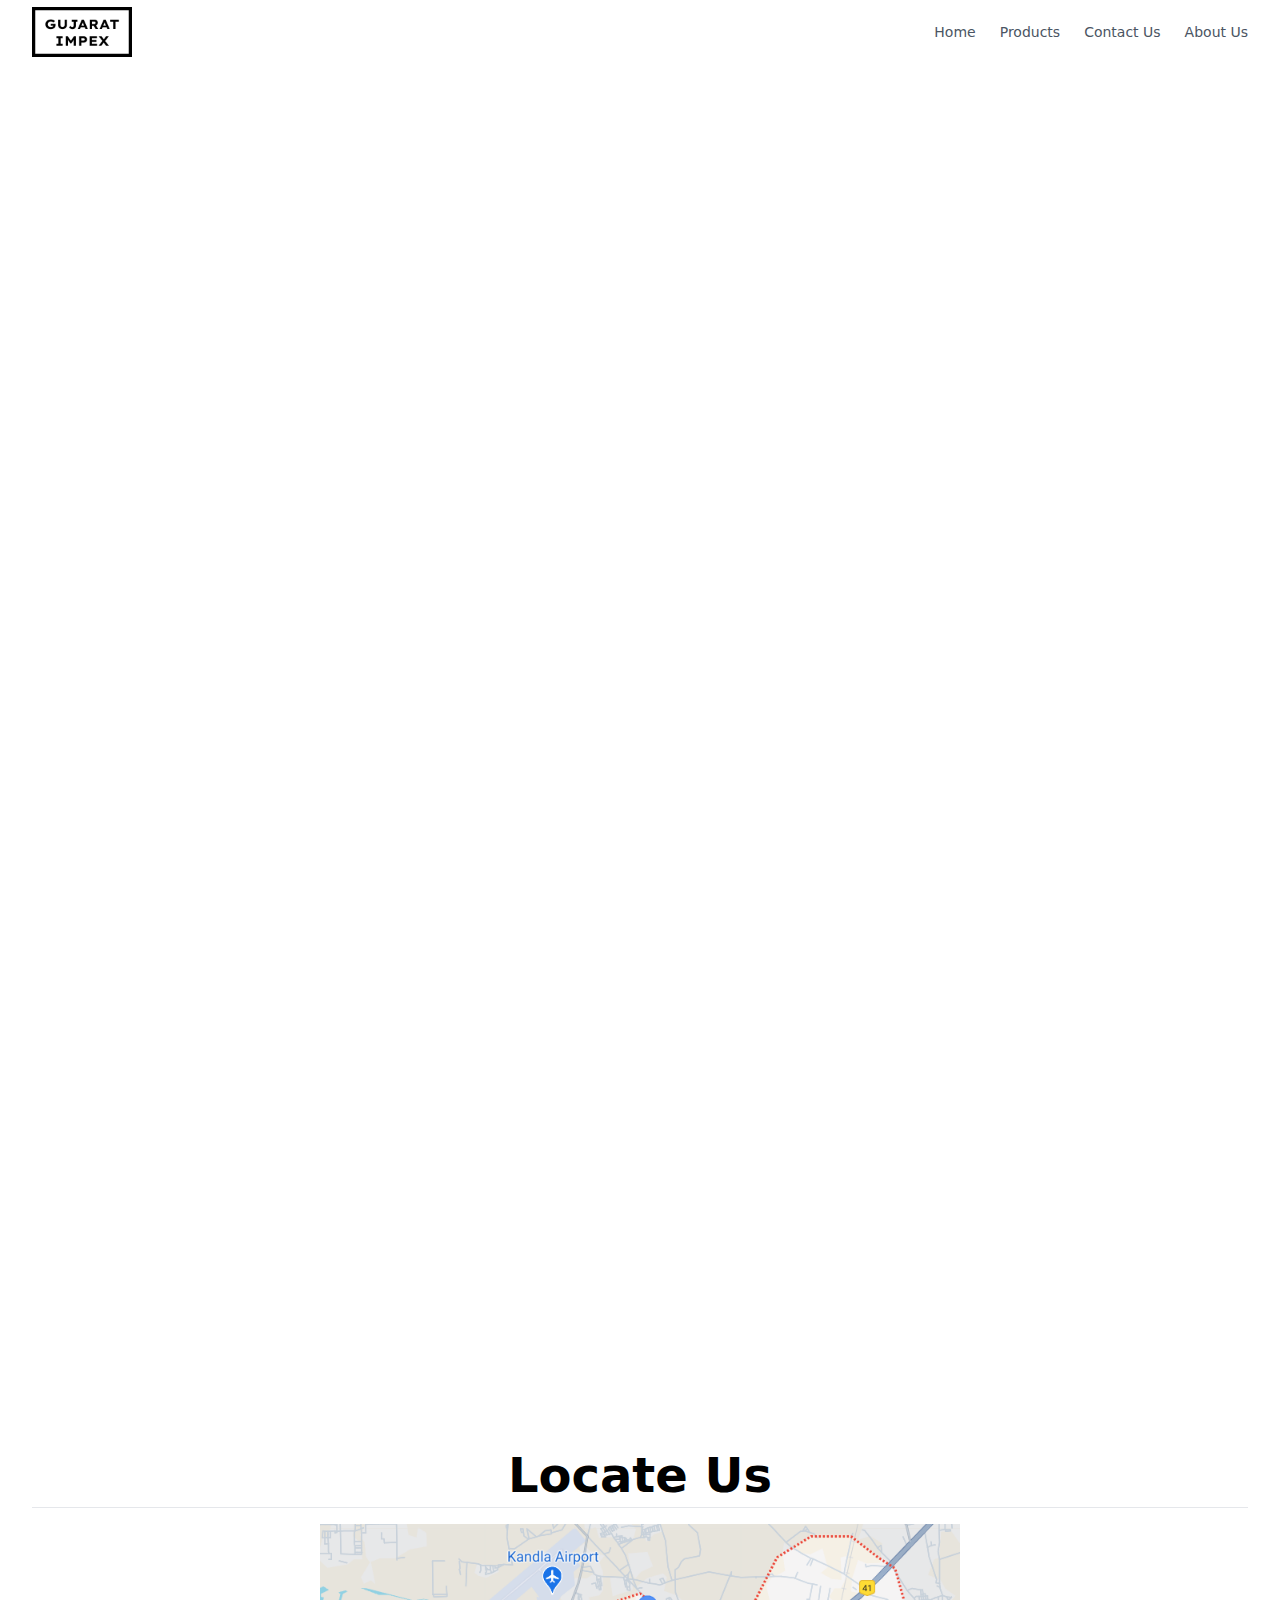
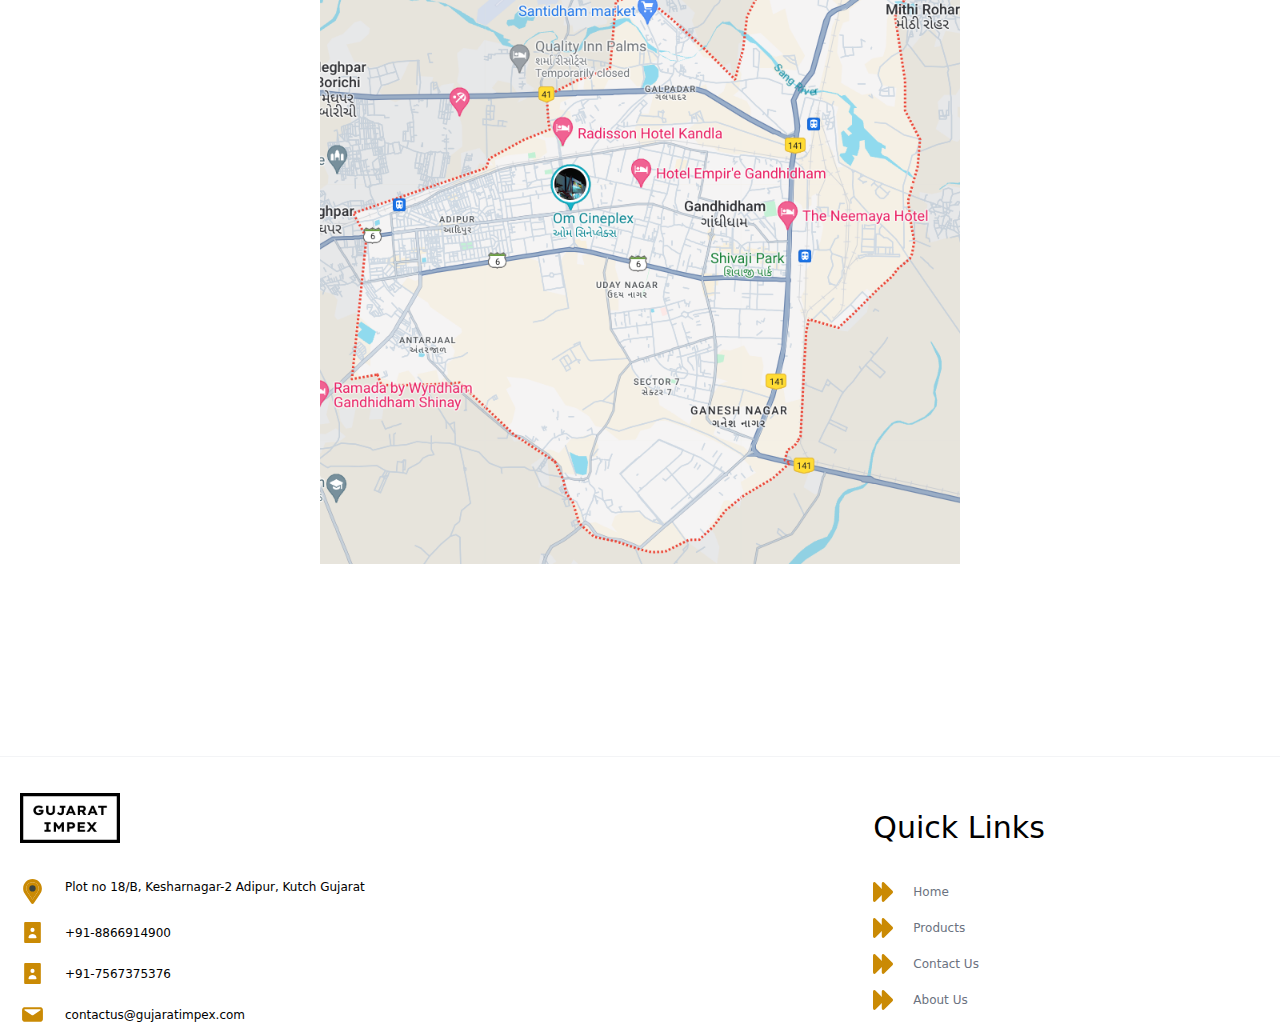
<file: contact-us.html>
<!DOCTYPE html>
<html>
  <head>
    <meta charset="UTF-8" />
    <meta name="viewport" content="width=device-width, initial-scale=1.0" />
    <link href="./output.css" rel="stylesheet" />
  </head>
  <body>
    <header class="bg-white">
      <div class="mx-auto max-w-screen-xl px-4 sm:px-6 lg:px-8">
        <div class="flex h-16 items-center justify-between">
          <div class="flex-1 md:flex md:items-center md:gap-12">
            

            <a href="index.html" class="block text-3xl text-black">
              <img src="./images/logo.jpg" width="100" height="100" alt="">
            </a>
          </div>

          <div class="md:flex md:items-center md:gap-12">
            <nav aria-label="Global" class="block">
              <ul class="flex items-center gap-4 lg:gap-6 text-xs lg:text-sm">
                <li>
                  <a
                    class="text-gray-600 transition hover:text-gray-600/75"
                    href="index.html"
                  >
                    Home
                  </a>
                </li>

                <li>
                  <a
                    class="text-gray-600 transition hover:text-gray-600/75"
                    href="products.html"
                  >
                    Products
                  </a>
                </li>

                

                <li>
                  <a
                    class="text-gray-600 transition hover:text-gray-600/75"
                    href="contact-us.html"
                  >
                    Contact Us
                  </a>
                </li>

                <li>
                    <a
                      class="text-gray-600 transition hover:text-gray-600/75"
                      href="about-us.html"
                    >
                      About Us
                    </a>
                  </li>
              </ul>
            </nav>

            </div>
          </div>
        </div>
      </div>
    </header>

    

    

    <!-- <iframe class="airtable-embed" src="https://airtable.com/embed/appfvM3ZvVSwpIM3C/pag1f0saFa0WqiEqS/form" frameborder="0" onmousewheel="" width="100%" height="533" style="background: transparent; border: 1px solid #ccc;"></iframe> -->
    <iframe src="https://docs.google.com/forms/d/e/1FAIpQLSfvpNlJRYsuGv_ReQhZ-2aJfRJiumifsyzUJ8J6SP3qE9dAVQ/viewform?embedded=true" width="100%" height="1283px" frameborder="0" marginheight="0" marginwidth="0">Loading…</iframe>

    <section>
      
      <div class="mx-auto max-w-screen-xl px-4 py-16 sm:px-6 sm:py-24 lg:px-8">
        <div class="justify-center flex">
          <h2 class="text-3xl p-2 font-bold sm:text-5xl">
            Locate Us
          </h2>
        </div>
        <hr class="mb-4">
        <a class="justify-center items-center flex" target="_blank" href="https://www.google.com/maps/place/Gandhidham,+Gujarat/@23.070277,70.1186943,13z/data=!3m1!4b1!4m6!3m5!1s0x3950b98e8bec0d97:0x9d6ccb522ee8f6e0!8m2!3d23.075297!4d70.133673!16zL20vMDhqcXIy?entry=ttu">
        <img
              alt=""
              src="./images/map.png"
              class="w-5/6 max-w-screen-sm"
            />
          </a>
      </div>
    </section>

    <footer class="bg-white">
      <div
      class="mt-16 border-t border-gray-100 pt-4 sm:flex sm:items-center sm:justify-between lg:mt-24"
    >
    <div class="flex flex-wrap flex-col gap-4 mt-2 lg:mt-0 text-xs lg:justify-end lg:w-2/3">
      <a href="index.html" class="flex items-center m-5">
        <img src="./images/logo.jpg" width="100" height="100" alt="">
        

      </a>
      <ul class="flex flex-wrap flex-col gap-4 text-xs lg:justify-end">
        <li class="flex">
          <div class="px-5 text-center">


<svg version="1.0" id="Layer_1" xmlns="http://www.w3.org/2000/svg" xmlns:xlink="http://www.w3.org/1999/xlink" 
width="25px" height="25px" viewBox="0 0 64 64" enable-background="new 0 0 64 64" xml:space="preserve">
<g>
<path fill="#ca8a04" d="M32,52.789l-12-18C18.5,32,16,28.031,16,24c0-8.836,7.164-16,16-16s16,7.164,16,16
c0,4.031-2.055,8-4,10.789L32,52.789z"/>
<g>
<path fill="#ca8a04" d="M32,0C18.746,0,8,10.746,8,24c0,5.219,1.711,10.008,4.555,13.93c0.051,0.094,0.059,0.199,0.117,0.289
  l16,24C29.414,63.332,30.664,64,32,64s2.586-0.668,3.328-1.781l16-24c0.059-0.09,0.066-0.195,0.117-0.289
  C54.289,34.008,56,29.219,56,24C56,10.746,45.254,0,32,0z M44,34.789l-12,18l-12-18C18.5,32,16,28.031,16,24
  c0-8.836,7.164-16,16-16s16,7.164,16,16C48,28.031,45.945,32,44,34.789z"/>
<circle fill="#394240" cx="32" cy="24" r="8"/>
</g>
</g>
</svg>
          </div>
          <p class="flex">
            Plot no 18/B, Kesharnagar-2
            Adipur, Kutch Gujarat             
          </p>
        </li>
        <li class="flex">
          <div class="px-5 text-center"><?xml version="1.0" encoding="utf-8"?><!-- Uploaded to: SVG Repo, www.svgrepo.com, Generator: SVG Repo Mixer Tools -->
            <svg fill="#ca8a04" width="25px" height="25px" viewBox="0 0 24 24" xmlns="http://www.w3.org/2000/svg"><path d="M4,21a1,1,0,0,0,1,1H19a1,1,0,0,0,1-1V3a1,1,0,0,0-1-1H5A1,1,0,0,0,4,3ZM12,7.5a2,2,0,1,1-2,2A2,2,0,0,1,12,7.5ZM8.211,16.215a4,4,0,0,1,7.578,0A.993.993,0,0,1,14.83,17.5H9.18A1,1,0,0,1,8.211,16.215Z"/></svg></div>
          <a href="tel:+91-8866914900" class="flex items-center">+91-8866914900</a>

        </li>
        <li class="flex">
          <div class="px-5 text-center">                <svg fill="#ca8a04" width="25px" height="25px" viewBox="0 0 24 24" xmlns="http://www.w3.org/2000/svg"><path d="M4,21a1,1,0,0,0,1,1H19a1,1,0,0,0,1-1V3a1,1,0,0,0-1-1H5A1,1,0,0,0,4,3ZM12,7.5a2,2,0,1,1-2,2A2,2,0,0,1,12,7.5ZM8.211,16.215a4,4,0,0,1,7.578,0A.993.993,0,0,1,14.83,17.5H9.18A1,1,0,0,1,8.211,16.215Z"/></svg></div>
          
          <a href="tel:+91-8866914900" class="flex items-center">+91-7567375376</a>

         
        </li>
        <li class="flex">
          <div class="px-5 text-center">

<svg width="25px" height="25px" viewBox="0 0 24 24" xmlns="http://www.w3.org/2000/svg"><path fill-rule="evenodd" clip-rule="evenodd" d="M2.272 6.365C2 6.9 2 7.6 2 9v6c0 1.4 0 2.1.272 2.635a2.5 2.5 0 0 0 1.093 1.092C3.9 19 4.6 19 6 19h12c1.4 0 2.1 0 2.635-.273a2.5 2.5 0 0 0 1.092-1.092C22 17.1 22 16.4 22 15V9c0-1.4 0-2.1-.273-2.635a2.5 2.5 0 0 0-1.092-1.093C20.1 5 19.4 5 18 5H6c-1.4 0-2.1 0-2.635.272a2.5 2.5 0 0 0-1.093 1.093zM4.647 7h14.706a.5.5 0 0 1 .278.916l-7.075 4.732a1 1 0 0 1-1.112 0L4.369 7.916A.5.5 0 0 1 4.647 7z" fill="#ca8a04"/></svg>

          </div>
            <a href="mailto:contactus@gujaratimpex.com" class="flex items-center">contactus@gujaratimpex.com</a>
         
        </li>
      </ul>
    </div>

    <div class="flex flex-wrap flex-col gap-4 mt-2 lg:mt-0 text-xs lg:justify-end lg:w-1/3">
      <div  class="block text-3xl text-black m-5">
        Quick Links
      </div>
      <ul class="flex flex-wrap flex-col gap-4 text-xs lg:justify-end">
        <li class="flex">
          <div class="px-5 text-center">

            <?xml version="1.0" encoding="utf-8"?>
<!-- Uploaded to: SVG Repo, www.svgrepo.com, Generator: SVG Repo Mixer Tools -->
<svg width="20px" height="20px" viewBox="0 0 16 16" version="1.1" xmlns="http://www.w3.org/2000/svg" xmlns:xlink="http://www.w3.org/1999/xlink" class="si-glyph si-glyph-triangle-double-arrow-right">


<g stroke="none" stroke-width="1" fill="#ca8a04" fill-rule="evenodd">
    <g fill="#ca8a04">
        <path d="M9.113,15.495 C8.531,16.076 7.01,16.395 7.01,14.494 L7.01,1.506 C7.01,-0.333 8.531,-0.076 9.113,0.506 L15.557,6.948 C16.137,7.529 16.137,8.47 15.557,9.052 L9.113,15.495 L9.113,15.495 Z" class="si-glyph-fill">

</path>
        <path d="M2.113,15.495 C1.531,16.076 0.01,16.395 0.01,14.494 L0.01,1.506 C0.01,-0.333 1.531,-0.076 2.113,0.506 L8.557,6.948 C9.137,7.529 9.137,8.47 8.557,9.052 L2.113,15.495 L2.113,15.495 Z" class="si-glyph-fill">

</path>
    </g>
</g>
</svg>

          </div>
          <a
            class="text-gray-500 transition hover:text-gray-500/75 flex items-center"
            href="index.html"
          >
            Home
          </a>
        </li>

        <li class="flex">
          <div class="px-5 text-center">

            <?xml version="1.0" encoding="utf-8"?>
            <!-- Uploaded to: SVG Repo, www.svgrepo.com, Generator: SVG Repo Mixer Tools -->
            <svg width="20px" height="20px" viewBox="0 0 16 16" version="1.1" xmlns="http://www.w3.org/2000/svg" xmlns:xlink="http://www.w3.org/1999/xlink" class="si-glyph si-glyph-triangle-double-arrow-right">
                
            
                <g stroke="none" stroke-width="1" fill="#ca8a04" fill-rule="evenodd">
                    <g fill="#ca8a04">
                        <path d="M9.113,15.495 C8.531,16.076 7.01,16.395 7.01,14.494 L7.01,1.506 C7.01,-0.333 8.531,-0.076 9.113,0.506 L15.557,6.948 C16.137,7.529 16.137,8.47 15.557,9.052 L9.113,15.495 L9.113,15.495 Z" class="si-glyph-fill">
            
            </path>
                        <path d="M2.113,15.495 C1.531,16.076 0.01,16.395 0.01,14.494 L0.01,1.506 C0.01,-0.333 1.531,-0.076 2.113,0.506 L8.557,6.948 C9.137,7.529 9.137,8.47 8.557,9.052 L2.113,15.495 L2.113,15.495 Z" class="si-glyph-fill">
            
            </path>
                    </g>
                </g>
            </svg>
          </div>
          <a
            class="text-gray-500 transition hover:text-gray-500/75 flex items-center"
            href="products.html"
          >
            Products
          </a>
        </li>

        

        <li class="flex">
          <div class="px-5 text-center">

            <?xml version="1.0" encoding="utf-8"?>
            <!-- Uploaded to: SVG Repo, www.svgrepo.com, Generator: SVG Repo Mixer Tools -->
            <svg width="20px" height="20px" viewBox="0 0 16 16" version="1.1" xmlns="http://www.w3.org/2000/svg" xmlns:xlink="http://www.w3.org/1999/xlink" class="si-glyph si-glyph-triangle-double-arrow-right">
                
            
                <g stroke="none" stroke-width="1" fill="#ca8a04" fill-rule="evenodd">
                    <g fill="#ca8a04">
                        <path d="M9.113,15.495 C8.531,16.076 7.01,16.395 7.01,14.494 L7.01,1.506 C7.01,-0.333 8.531,-0.076 9.113,0.506 L15.557,6.948 C16.137,7.529 16.137,8.47 15.557,9.052 L9.113,15.495 L9.113,15.495 Z" class="si-glyph-fill">
            
            </path>
                        <path d="M2.113,15.495 C1.531,16.076 0.01,16.395 0.01,14.494 L0.01,1.506 C0.01,-0.333 1.531,-0.076 2.113,0.506 L8.557,6.948 C9.137,7.529 9.137,8.47 8.557,9.052 L2.113,15.495 L2.113,15.495 Z" class="si-glyph-fill">
            
            </path>
                    </g>
                </g>
            </svg>
          </div>
          <a
            class="text-gray-500 transition hover:text-gray-500/75 flex items-center"
            href="contact-us.html"
          >
            Contact Us
          </a>
        </li>

        <li class="flex">
          <div class="px-5 text-center">

            <?xml version="1.0" encoding="utf-8"?>
            <!-- Uploaded to: SVG Repo, www.svgrepo.com, Generator: SVG Repo Mixer Tools -->
            <svg width="20px" height="20px" viewBox="0 0 16 16" version="1.1" xmlns="http://www.w3.org/2000/svg" xmlns:xlink="http://www.w3.org/1999/xlink" class="si-glyph si-glyph-triangle-double-arrow-right">
                
            
                <g stroke="none" stroke-width="1" fill="#ca8a04" fill-rule="evenodd">
                    <g fill="#ca8a04">
                        <path d="M9.113,15.495 C8.531,16.076 7.01,16.395 7.01,14.494 L7.01,1.506 C7.01,-0.333 8.531,-0.076 9.113,0.506 L15.557,6.948 C16.137,7.529 16.137,8.47 15.557,9.052 L9.113,15.495 L9.113,15.495 Z" class="si-glyph-fill">
            
            </path>
                        <path d="M2.113,15.495 C1.531,16.076 0.01,16.395 0.01,14.494 L0.01,1.506 C0.01,-0.333 1.531,-0.076 2.113,0.506 L8.557,6.948 C9.137,7.529 9.137,8.47 8.557,9.052 L2.113,15.495 L2.113,15.495 Z" class="si-glyph-fill">
            
            </path>
                    </g>
                </g>
            </svg>
          </div>
            <a
              class="text-gray-500 transition hover:text-gray-500/75 flex items-center"
              href="about-us.html"
            >
              About Us
            </a>
          </li>
      </ul>
    </div>
      

      
    </div>
    </footer>
    
  </body>
</html>
</file>
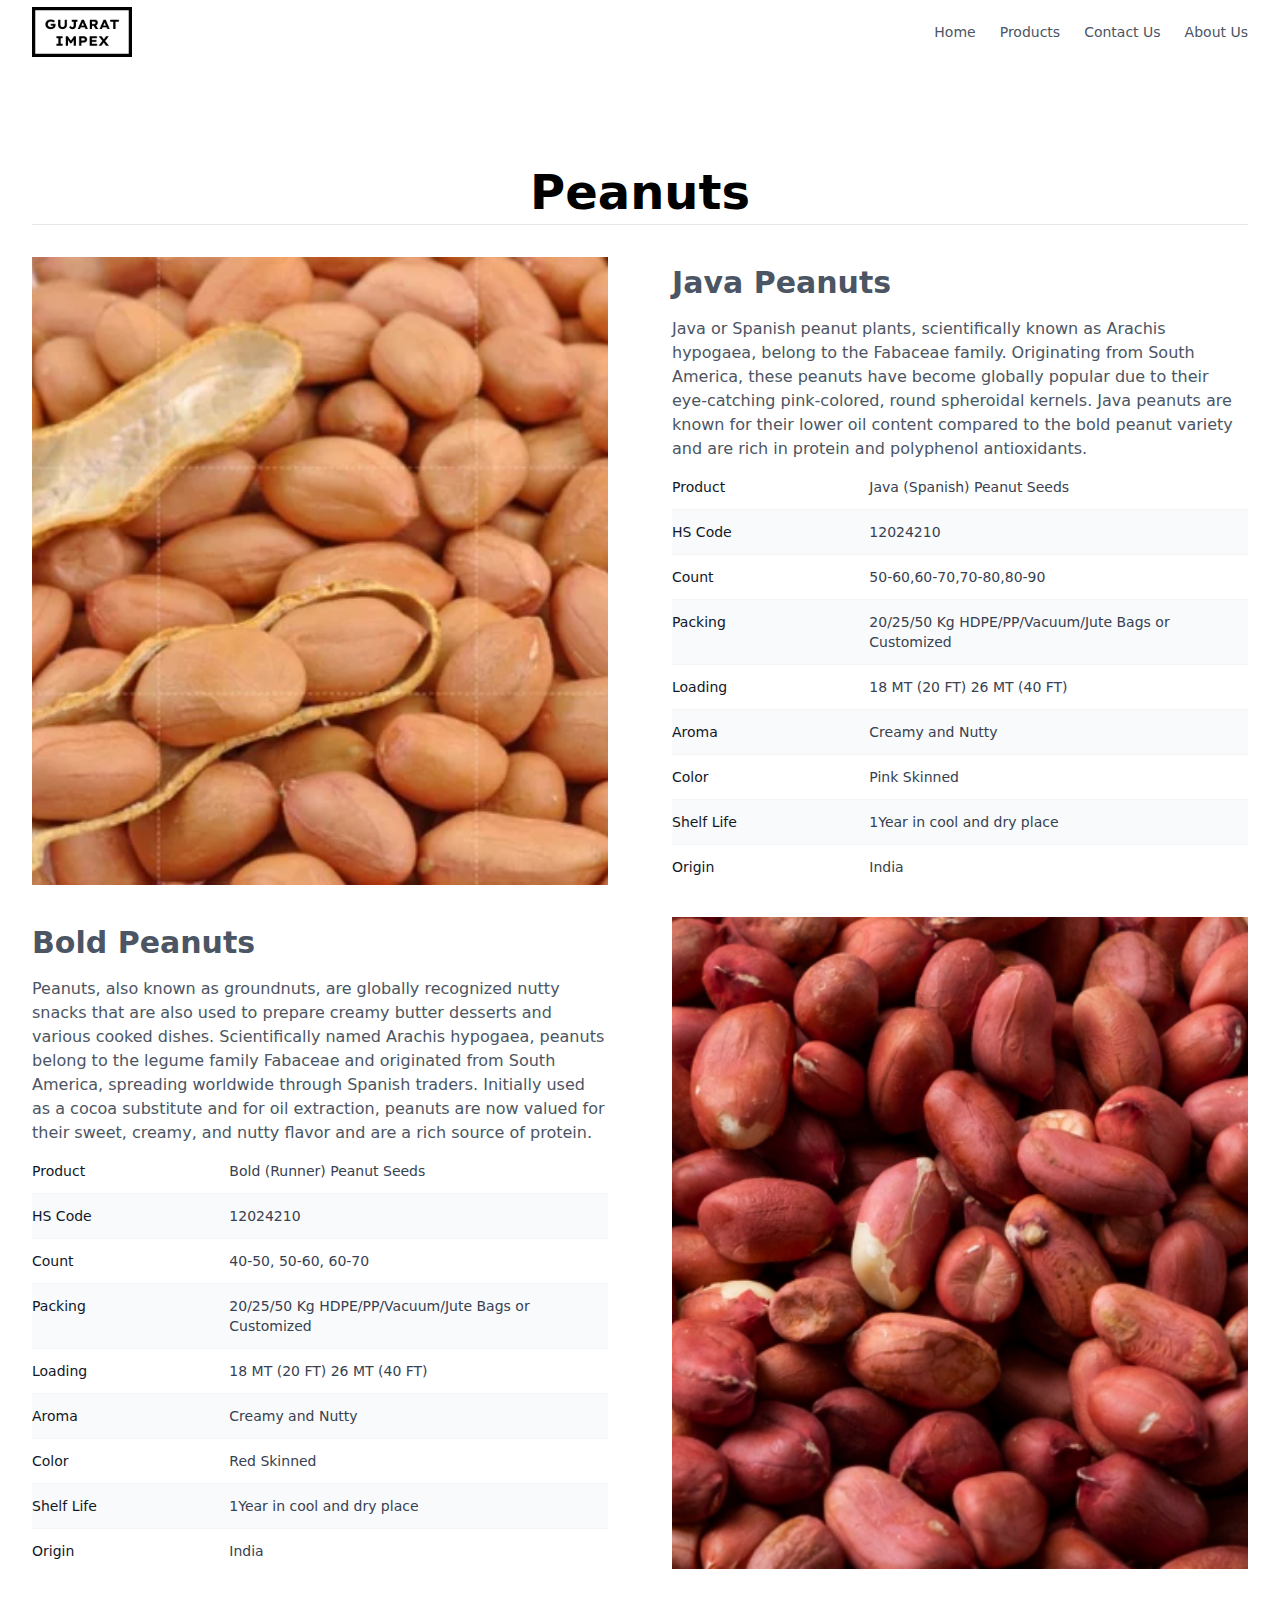
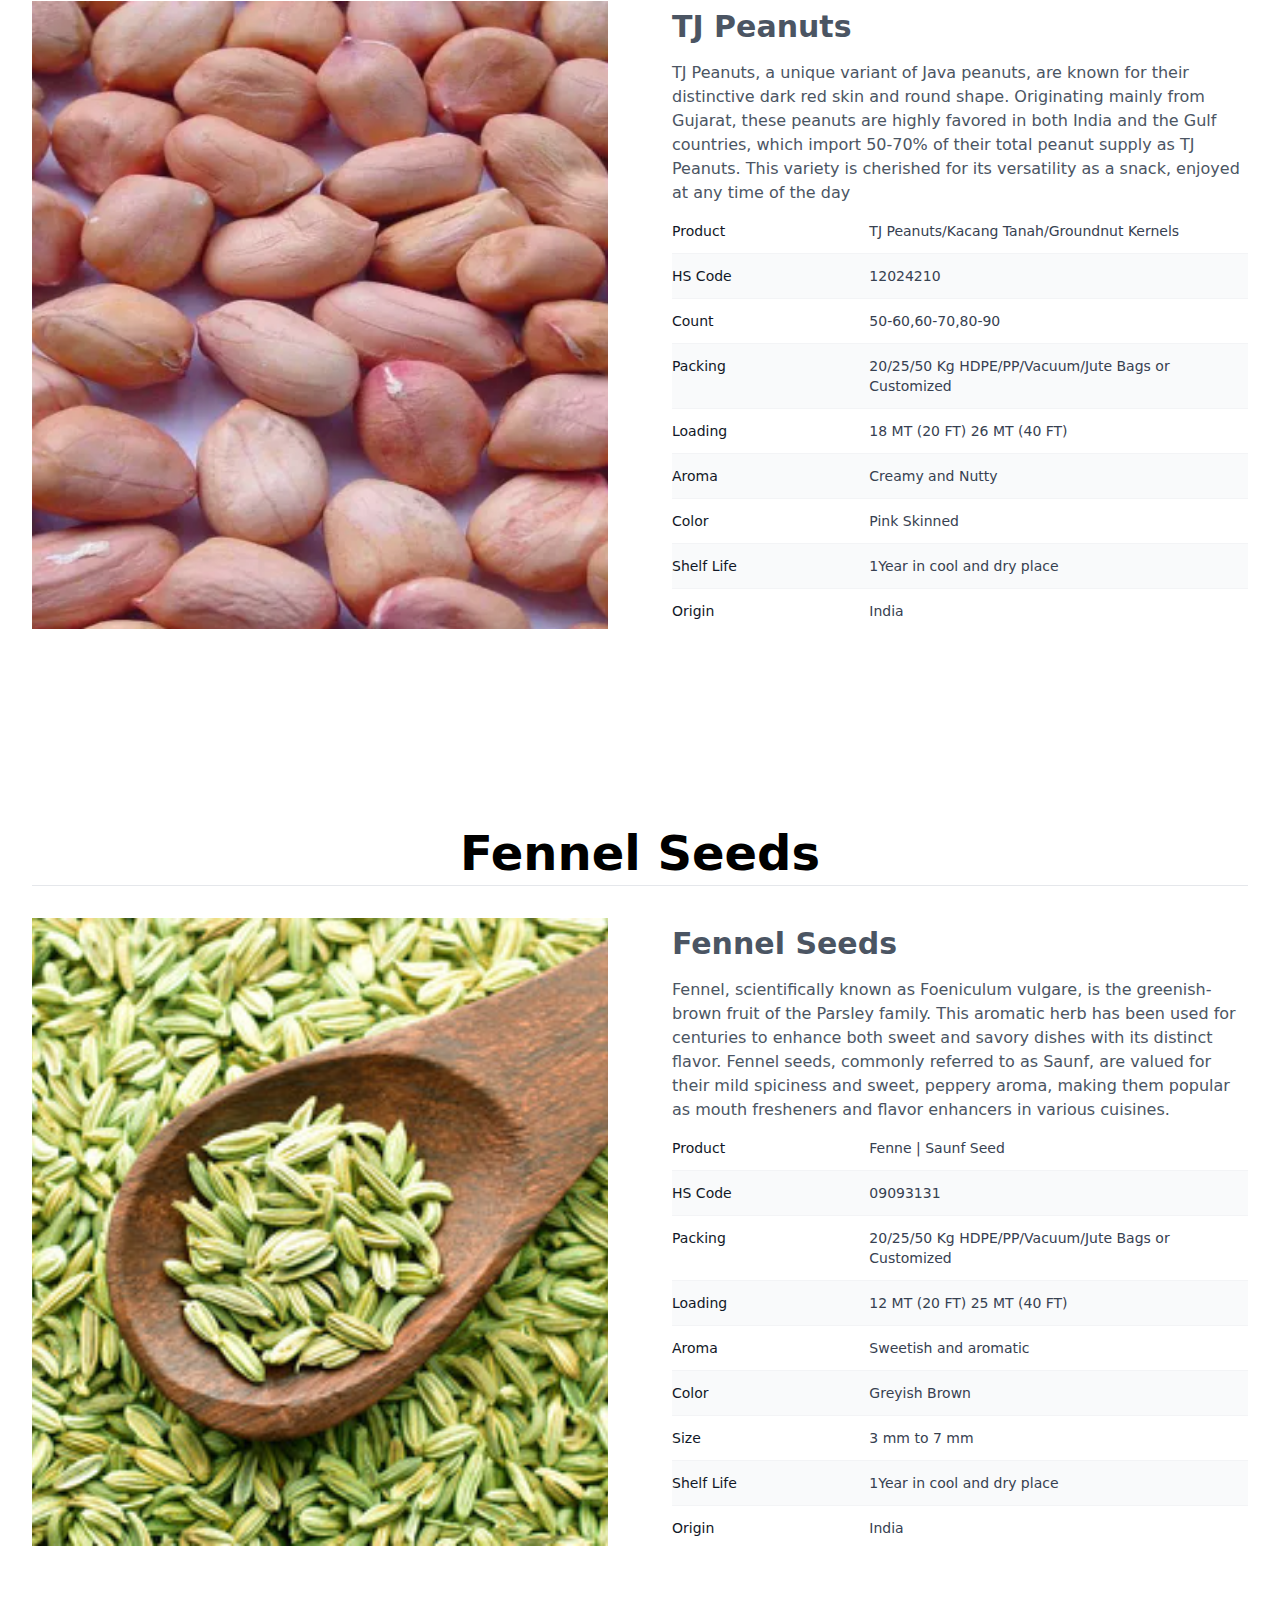
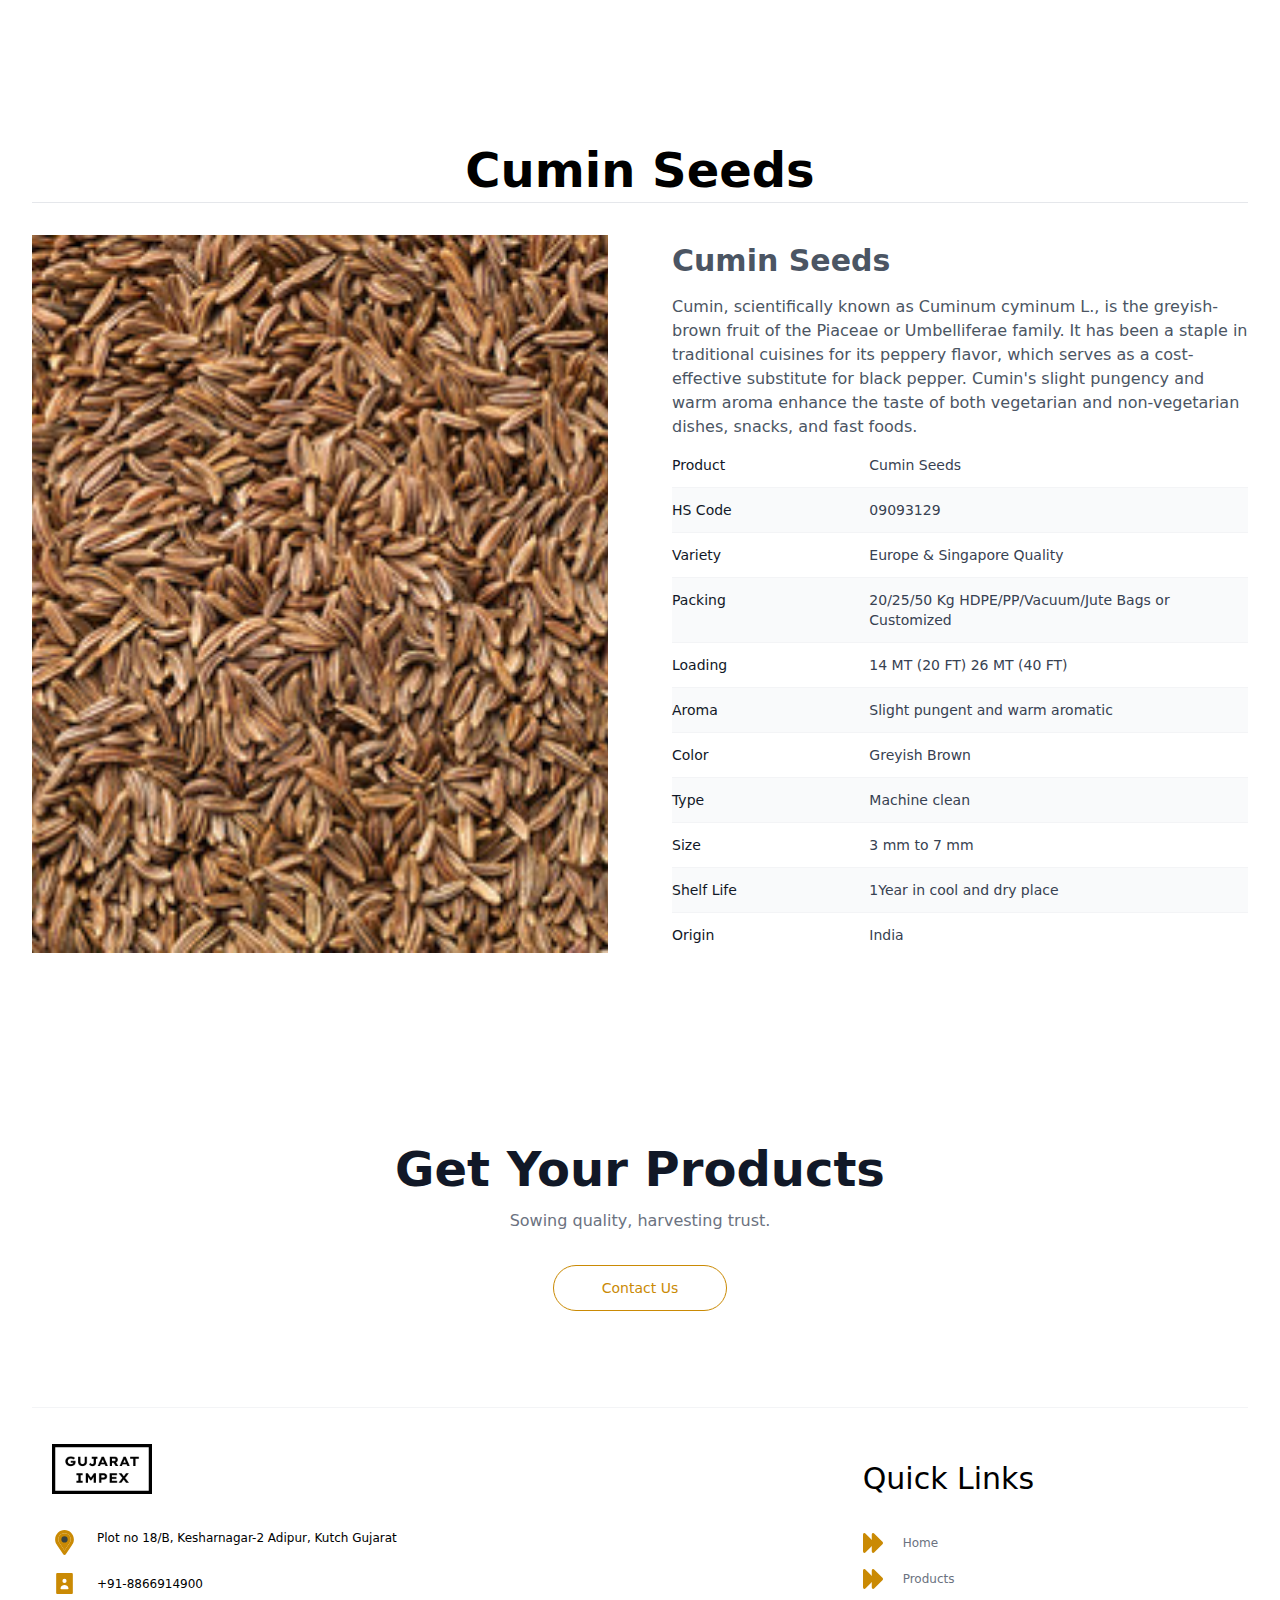
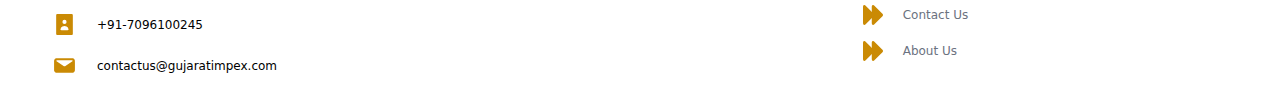
<file: products.html>
<!DOCTYPE html>
<html>
  <head>
    <meta charset="UTF-8" />
    <meta name="viewport" content="width=device-width, initial-scale=1.0" />
    <link href="./output.css" rel="stylesheet" />
  </head>
  <body>
    <header class="bg-white">
      <div class="mx-auto max-w-screen-xl px-4 sm:px-6 lg:px-8">
        <div class="flex h-16 items-center justify-between">
          <div class="flex-1 md:flex md:items-center md:gap-12">
            

            <a href="index.html" class="block text-3xl text-black">
              <img src="./images/logo.jpg" width="100" height="100" alt="">
            </a>
          </div>

          <div class="md:flex md:items-center md:gap-12">
            <nav aria-label="Global" class="block">
              <ul class="flex items-center gap-4 lg:gap-6 text-xs lg:text-sm">
                <li>
                  <a
                    class="text-gray-600 transition hover:text-gray-600/75"
                    href="index.html"
                  >
                    Home
                  </a>
                </li>

                <li>
                  <a
                    class="text-gray-600 transition hover:text-gray-600/75"
                    href="products.html"
                  >
                    Products
                  </a>
                </li>

                

                <li>
                  <a
                    class="text-gray-600 transition hover:text-gray-600/75"
                    href="contact-us.html"
                  >
                    Contact Us
                  </a>
                </li>

                <li>
                    <a
                      class="text-gray-600 transition hover:text-gray-600/75"
                      href="about-us.html"
                    >
                      About Us
                    </a>
                  </li>
              </ul>
            </nav>

            </div>
          </div>
        </div>
      </div>
    </header>

    <section id="Peanuts">
      <div class="mx-auto max-w-screen-xl px-4 py-16 sm:px-6 sm:py-24 lg:px-8">
        <div class="justify-center flex">
          <h2  class="text-3xl p-2 font-bold sm:text-5xl">
            Peanuts
          </h2>
        </div>
        <hr>
    
        <div class="mt-8 grid grid-cols-1 gap-8 lg:grid-cols-2 lg:gap-16">
          <div class="relative h-64 overflow-hidden sm:h-80 lg:h-full">
            <img
              alt=""
              src="./images/p12.webp"
              class="absolute inset-0 h-full w-full object-cover"
            />
          </div>
    
          <div class="lg:py-2">
            <article class="space-y-4 text-gray-600">
              <h3 class="text-xl font-bold sm:text-3xl">
                Java Peanuts
              </h3>
              <p>
                Java or Spanish peanut plants, scientifically known as Arachis hypogaea, belong to the Fabaceae family. Originating from South America, these peanuts have become globally popular due to their eye-catching pink-colored, round spheroidal kernels. Java peanuts are known for their lower oil content compared to the bold peanut variety and are rich in protein and polyphenol antioxidants.
              </p>
    
              <div class="flow-root">
                <dl class="-my-3 divide-y divide-gray-100 text-sm">
                  <div class="grid grid-cols-1 gap-1 py-3 even:bg-gray-50 sm:grid-cols-3 sm:gap-4">
                    <dt class="font-medium text-gray-900">Product</dt>
                    <dd class="text-gray-700 sm:col-span-2">Java (Spanish) Peanut Seeds</dd>
                  </div>
              
                  <div class="grid grid-cols-1 gap-1 py-3 even:bg-gray-50 sm:grid-cols-3 sm:gap-4">
                    <dt class="font-medium text-gray-900">HS Code</dt>
                    <dd class="text-gray-700 sm:col-span-2">12024210</dd>
                  </div>
              
                  <div class="grid grid-cols-1 gap-1 py-3 even:bg-gray-50 sm:grid-cols-3 sm:gap-4">
                    <dt class="font-medium text-gray-900">Count</dt>
                    <dd class="text-gray-700 sm:col-span-2">50-60,60-70,70-80,80-90</dd>
                  </div>
              
                  <div class="grid grid-cols-1 gap-1 py-3 even:bg-gray-50 sm:grid-cols-3 sm:gap-4">
                    <dt class="font-medium text-gray-900">Packing</dt>
                    <dd class="text-gray-700 sm:col-span-2">20/25/50 Kg HDPE/PP/Vacuum/Jute Bags or Customized</dd>
                  </div>
              
                  <div class="grid grid-cols-1 gap-1 py-3 even:bg-gray-50 sm:grid-cols-3 sm:gap-4">
                    <dt class="font-medium text-gray-900">Loading</dt>
                    <dd class="text-gray-700 sm:col-span-2">
                      18 MT (20 FT) 26 MT (40 FT)
                    </dd>
                  </div>
                  <div class="grid grid-cols-1 gap-1 py-3 even:bg-gray-50 sm:grid-cols-3 sm:gap-4">
                    <dt class="font-medium text-gray-900">Aroma</dt>
                    <dd class="text-gray-700 sm:col-span-2">
                      Creamy and Nutty
                    </dd>
                  </div>
                  <div class="grid grid-cols-1 gap-1 py-3 even:bg-gray-50 sm:grid-cols-3 sm:gap-4">
                    <dt class="font-medium text-gray-900">Color</dt>
                    <dd class="text-gray-700 sm:col-span-2">
                      Pink Skinned
                    </dd>
                  </div>
                  <div class="grid grid-cols-1 gap-1 py-3 even:bg-gray-50 sm:grid-cols-3 sm:gap-4">
                    <dt class="font-medium text-gray-900">Shelf Life</dt>
                    <dd class="text-gray-700 sm:col-span-2">
                      1Year in cool and dry place
                    </dd>
                  </div>
                  <div class="grid grid-cols-1 gap-1 py-3 even:bg-gray-50 sm:grid-cols-3 sm:gap-4">
                    <dt class="font-medium text-gray-900">Origin</dt>
                    <dd class="text-gray-700 sm:col-span-2">
                      India
                    </dd>
                  </div>
                </dl>
              </div>
            </article>
          </div>
        </div>

        <div class="mt-8 grid grid-cols-1 gap-8 lg:grid-cols-2 lg:gap-16">
          
    
          <div class="lg:py-2">
            <article class="space-y-4 text-gray-600">
              <h3 class="text-xl font-bold sm:text-3xl">
                Bold Peanuts
              </h3>
              <p>
                Peanuts, also known as groundnuts, are globally recognized nutty snacks that are also used to prepare creamy butter desserts and various cooked dishes. Scientifically named Arachis hypogaea, peanuts belong to the legume family Fabaceae and originated from South America, spreading worldwide through Spanish traders. Initially used as a cocoa substitute and for oil extraction, peanuts are now valued for their sweet, creamy, and nutty flavor and are a rich source of protein.              </p>
    
              <div class="flow-root">
                <dl class="-my-3 divide-y divide-gray-100 text-sm">
                  <div class="grid grid-cols-1 gap-1 py-3 even:bg-gray-50 sm:grid-cols-3 sm:gap-4">
                    <dt class="font-medium text-gray-900">Product</dt>
                    <dd class="text-gray-700 sm:col-span-2">Bold (Runner) Peanut Seeds</dd>
                  </div>
              
                  <div class="grid grid-cols-1 gap-1 py-3 even:bg-gray-50 sm:grid-cols-3 sm:gap-4">
                    <dt class="font-medium text-gray-900">HS Code</dt>
                    <dd class="text-gray-700 sm:col-span-2">12024210</dd>
                  </div>
              
                  <div class="grid grid-cols-1 gap-1 py-3 even:bg-gray-50 sm:grid-cols-3 sm:gap-4">
                    <dt class="font-medium text-gray-900">Count</dt>
                    <dd class="text-gray-700 sm:col-span-2">40-50, 50-60, 60-70</dd>
                  </div>
              
                  <div class="grid grid-cols-1 gap-1 py-3 even:bg-gray-50 sm:grid-cols-3 sm:gap-4">
                    <dt class="font-medium text-gray-900">Packing</dt>
                    <dd class="text-gray-700 sm:col-span-2">20/25/50 Kg HDPE/PP/Vacuum/Jute Bags or Customized</dd>
                  </div>
              
                  <div class="grid grid-cols-1 gap-1 py-3 even:bg-gray-50 sm:grid-cols-3 sm:gap-4">
                    <dt class="font-medium text-gray-900">Loading</dt>
                    <dd class="text-gray-700 sm:col-span-2">
                      18 MT (20 FT) 26 MT (40 FT)
                    </dd>
                  </div>
                  <div class="grid grid-cols-1 gap-1 py-3 even:bg-gray-50 sm:grid-cols-3 sm:gap-4">
                    <dt class="font-medium text-gray-900">Aroma</dt>
                    <dd class="text-gray-700 sm:col-span-2">
                      Creamy and Nutty
                    </dd>
                  </div>
                  <div class="grid grid-cols-1 gap-1 py-3 even:bg-gray-50 sm:grid-cols-3 sm:gap-4">
                    <dt class="font-medium text-gray-900">Color</dt>
                    <dd class="text-gray-700 sm:col-span-2">
                      Red Skinned
                    </dd>
                  </div>
                  <div class="grid grid-cols-1 gap-1 py-3 even:bg-gray-50 sm:grid-cols-3 sm:gap-4">
                    <dt class="font-medium text-gray-900">Shelf Life</dt>
                    <dd class="text-gray-700 sm:col-span-2">
                      1Year in cool and dry place
                    </dd>
                  </div>
                  <div class="grid grid-cols-1 gap-1 py-3 even:bg-gray-50 sm:grid-cols-3 sm:gap-4">
                    <dt class="font-medium text-gray-900">Origin</dt>
                    <dd class="text-gray-700 sm:col-span-2">
                      India
                    </dd>
                  </div>
                </dl>
              </div>
            </article>
          </div>

          <div class="relative h-64 overflow-hidden sm:h-80 lg:h-full hidden md:block">
            <img
              alt=""
              src="./images/p1.jpg"
              class="absolute inset-0 h-full w-full object-cover"
            />
          </div>
        </div>

        <div class="mt-8 grid grid-cols-1 gap-8 lg:grid-cols-2 lg:gap-16">
          <div class="relative h-64 overflow-hidden sm:h-80 lg:h-full hidden md:block">
            <img
              alt=""
              src="./images/p13.webp"
              class="absolute inset-0 h-full w-full object-cover"
            />
          </div>
    
          <div class="lg:py-2">
            <article class="space-y-4 text-gray-600">
              <h3 class="text-xl font-bold sm:text-3xl">
                TJ Peanuts
              </h3>
              <p>
                TJ Peanuts, a unique variant of Java peanuts, are known for their distinctive dark red skin and round shape. Originating mainly from Gujarat, these peanuts are highly favored in both India and the Gulf countries, which import 50-70% of their total peanut supply as TJ Peanuts. This variety is cherished for its versatility as a snack, enjoyed at any time of the day              </p>
    
              <div class="flow-root">
                <dl class="-my-3 divide-y divide-gray-100 text-sm">
                  <div class="grid grid-cols-1 gap-1 py-3 even:bg-gray-50 sm:grid-cols-3 sm:gap-4">
                    <dt class="font-medium text-gray-900">Product</dt>
                    <dd class="text-gray-700 sm:col-span-2">TJ Peanuts/Kacang Tanah/Groundnut Kernels</dd>
                  </div>
              
                  <div class="grid grid-cols-1 gap-1 py-3 even:bg-gray-50 sm:grid-cols-3 sm:gap-4">
                    <dt class="font-medium text-gray-900">HS Code</dt>
                    <dd class="text-gray-700 sm:col-span-2">12024210</dd>
                  </div>
              
                  <div class="grid grid-cols-1 gap-1 py-3 even:bg-gray-50 sm:grid-cols-3 sm:gap-4">
                    <dt class="font-medium text-gray-900">Count</dt>
                    <dd class="text-gray-700 sm:col-span-2">50-60,60-70,80-90</dd>
                  </div>
              
                  <div class="grid grid-cols-1 gap-1 py-3 even:bg-gray-50 sm:grid-cols-3 sm:gap-4">
                    <dt class="font-medium text-gray-900">Packing</dt>
                    <dd class="text-gray-700 sm:col-span-2">20/25/50 Kg HDPE/PP/Vacuum/Jute Bags or Customized</dd>
                  </div>
              
                  <div class="grid grid-cols-1 gap-1 py-3 even:bg-gray-50 sm:grid-cols-3 sm:gap-4">
                    <dt class="font-medium text-gray-900">Loading</dt>
                    <dd class="text-gray-700 sm:col-span-2">
                      18 MT (20 FT) 26 MT (40 FT)
                    </dd>
                  </div>
                  <div class="grid grid-cols-1 gap-1 py-3 even:bg-gray-50 sm:grid-cols-3 sm:gap-4">
                    <dt class="font-medium text-gray-900">Aroma</dt>
                    <dd class="text-gray-700 sm:col-span-2">
                      Creamy and Nutty
                    </dd>
                  </div>
                  <div class="grid grid-cols-1 gap-1 py-3 even:bg-gray-50 sm:grid-cols-3 sm:gap-4">
                    <dt class="font-medium text-gray-900">Color</dt>
                    <dd class="text-gray-700 sm:col-span-2">
                      Pink Skinned
                    </dd>
                  </div>
                  <div class="grid grid-cols-1 gap-1 py-3 even:bg-gray-50 sm:grid-cols-3 sm:gap-4">
                    <dt class="font-medium text-gray-900">Shelf Life</dt>
                    <dd class="text-gray-700 sm:col-span-2">
                      1Year in cool and dry place
                    </dd>
                  </div>
                  <div class="grid grid-cols-1 gap-1 py-3 even:bg-gray-50 sm:grid-cols-3 sm:gap-4">
                    <dt class="font-medium text-gray-900">Origin</dt>
                    <dd class="text-gray-700 sm:col-span-2">
                      India
                    </dd>
                  </div>
                </dl>
              </div>
            </article>
          </div>
        </div>
       
      </div>
    </section>

    <section id="FennelSeeds">
      <div  class="mx-auto max-w-screen-xl px-4 py-16 sm:px-6 sm:py-24 lg:px-8">
        <div class="justify-center flex">
          <h2  class="text-3xl p-2 font-bold sm:text-5xl">
            Fennel Seeds
          </h2>
        </div>
        <hr>
    
        <div class="mt-8 grid grid-cols-1 gap-8 lg:grid-cols-2 lg:gap-16">
          <div class="relative h-64 overflow-hidden sm:h-80 lg:h-full">
            <img
              alt=""
              src="./images/p2.jpg"
              class="absolute inset-0 h-full w-full object-cover"
            />

            
          </div>
    
          <div class="lg:py-2">
            <article class="space-y-4 text-gray-600">
              <h3 class="text-xl font-bold sm:text-3xl">
                Fennel Seeds
              </h3>
              <p>
                Fennel, scientifically known as Foeniculum vulgare, is the greenish-brown fruit of the Parsley family. This aromatic herb has been used for centuries to enhance both sweet and savory dishes with its distinct flavor. Fennel seeds, commonly referred to as Saunf, are valued for their mild spiciness and sweet, peppery aroma, making them popular as mouth fresheners and flavor enhancers in various cuisines.    
              </p>
                <div class="flow-root">
                <dl class="-my-3 divide-y divide-gray-100 text-sm">
                  <div class="grid grid-cols-1 gap-1 py-3 even:bg-gray-50 sm:grid-cols-3 sm:gap-4">
                    <dt class="font-medium text-gray-900">Product</dt>
                    <dd class="text-gray-700 sm:col-span-2">Fenne | Saunf Seed</dd>
                  </div>
              
                  <div class="grid grid-cols-1 gap-1 py-3 even:bg-gray-50 sm:grid-cols-3 sm:gap-4">
                    <dt class="font-medium text-gray-900">HS Code</dt>
                    <dd class="text-gray-700 sm:col-span-2">09093131</dd>
                  </div>
              
                  
              
                  <div class="grid grid-cols-1 gap-1 py-3 even:bg-gray-50 sm:grid-cols-3 sm:gap-4">
                    <dt class="font-medium text-gray-900">Packing</dt>
                    <dd class="text-gray-700 sm:col-span-2">20/25/50 Kg HDPE/PP/Vacuum/Jute Bags or Customized</dd>
                  </div>
              
                  <div class="grid grid-cols-1 gap-1 py-3 even:bg-gray-50 sm:grid-cols-3 sm:gap-4">
                    <dt class="font-medium text-gray-900">Loading</dt>
                    <dd class="text-gray-700 sm:col-span-2">
                      12 MT (20 FT) 25 MT (40 FT)
                    </dd>
                  </div>
                  <div class="grid grid-cols-1 gap-1 py-3 even:bg-gray-50 sm:grid-cols-3 sm:gap-4">
                    <dt class="font-medium text-gray-900">Aroma</dt>
                    <dd class="text-gray-700 sm:col-span-2">
                      Sweetish and aromatic
                    </dd>
                  </div>
                  <div class="grid grid-cols-1 gap-1 py-3 even:bg-gray-50 sm:grid-cols-3 sm:gap-4">
                    <dt class="font-medium text-gray-900">Color</dt>
                    <dd class="text-gray-700 sm:col-span-2">
                      Greyish Brown
                    </dd>
                  </div>
                  
                  <div class="grid grid-cols-1 gap-1 py-3 even:bg-gray-50 sm:grid-cols-3 sm:gap-4">
                    <dt class="font-medium text-gray-900">Size</dt>
                    <dd class="text-gray-700 sm:col-span-2">
                      3 mm to 7 mm
                    </dd>
                  </div>
                  <div class="grid grid-cols-1 gap-1 py-3 even:bg-gray-50 sm:grid-cols-3 sm:gap-4">
                    <dt class="font-medium text-gray-900">Shelf Life</dt>
                    <dd class="text-gray-700 sm:col-span-2">
                      1Year in cool and dry place
                    </dd>
                  </div>
                  <div class="grid grid-cols-1 gap-1 py-3 even:bg-gray-50 sm:grid-cols-3 sm:gap-4">
                    <dt class="font-medium text-gray-900">Origin</dt>
                    <dd class="text-gray-700 sm:col-span-2">
                      India
                    </dd>
                  </div>
                </dl>
              </div>
            </article>
          </div>
        </div>       
      </div>
    </section>

    <section id="CuminSeeds">
      <div class="mx-auto max-w-screen-xl px-4 py-16 sm:px-6 sm:py-24 lg:px-8">
        <div class="justify-center flex">
          <h2 class="text-3xl p-2 font-bold sm:text-5xl">
            Cumin Seeds
          </h2>
        </div>
        <hr>
    
        <div class="mt-8 grid grid-cols-1 gap-8 lg:grid-cols-2 lg:gap-16">
          <div class="relative h-64 overflow-hidden sm:h-80 lg:h-full">
            <img
              alt=""
              src="./images/p3.jpg"
              class="absolute inset-0 h-full w-full object-cover"
            />
          </div>
    
          <div class="lg:py-2">
            <article class="space-y-4 text-gray-600">
              <h3 class="text-xl font-bold sm:text-3xl">
                Cumin Seeds
              </h3>
              <p>
                Cumin, scientifically known as Cuminum cyminum L., is the greyish-brown fruit of the Piaceae or Umbelliferae family. It has been a staple in traditional cuisines for its peppery flavor, which serves as a cost-effective substitute for black pepper. Cumin's slight pungency and warm aroma enhance the taste of both vegetarian and non-vegetarian dishes, snacks, and fast foods.              </p>
    
              <div class="flow-root">
                <dl class="-my-3 divide-y divide-gray-100 text-sm">
                  <div class="grid grid-cols-1 gap-1 py-3 even:bg-gray-50 sm:grid-cols-3 sm:gap-4">
                    <dt class="font-medium text-gray-900">Product</dt>
                    <dd class="text-gray-700 sm:col-span-2">Cumin Seeds</dd>
                  </div>
              
                  <div class="grid grid-cols-1 gap-1 py-3 even:bg-gray-50 sm:grid-cols-3 sm:gap-4">
                    <dt class="font-medium text-gray-900">HS Code</dt>
                    <dd class="text-gray-700 sm:col-span-2">09093129</dd>
                  </div>
              
                  <div class="grid grid-cols-1 gap-1 py-3 even:bg-gray-50 sm:grid-cols-3 sm:gap-4">
                    <dt class="font-medium text-gray-900">Variety</dt>
                    <dd class="text-gray-700 sm:col-span-2">Europe & Singapore Quality</dd>
                  </div>
              
                  <div class="grid grid-cols-1 gap-1 py-3 even:bg-gray-50 sm:grid-cols-3 sm:gap-4">
                    <dt class="font-medium text-gray-900">Packing</dt>
                    <dd class="text-gray-700 sm:col-span-2">20/25/50 Kg HDPE/PP/Vacuum/Jute Bags or Customized</dd>
                  </div>
              
                  <div class="grid grid-cols-1 gap-1 py-3 even:bg-gray-50 sm:grid-cols-3 sm:gap-4">
                    <dt class="font-medium text-gray-900">Loading</dt>
                    <dd class="text-gray-700 sm:col-span-2">
                      14 MT (20 FT) 26 MT (40 FT)
                    </dd>
                  </div>
                  <div class="grid grid-cols-1 gap-1 py-3 even:bg-gray-50 sm:grid-cols-3 sm:gap-4">
                    <dt class="font-medium text-gray-900">Aroma</dt>
                    <dd class="text-gray-700 sm:col-span-2">
                      Slight pungent and warm aromatic
                    </dd>
                  </div>
                  <div class="grid grid-cols-1 gap-1 py-3 even:bg-gray-50 sm:grid-cols-3 sm:gap-4">
                    <dt class="font-medium text-gray-900">Color</dt>
                    <dd class="text-gray-700 sm:col-span-2">
                      Greyish Brown
                    </dd>
                  </div>
                  <div class="grid grid-cols-1 gap-1 py-3 even:bg-gray-50 sm:grid-cols-3 sm:gap-4">
                    <dt class="font-medium text-gray-900">Type</dt>
                    <dd class="text-gray-700 sm:col-span-2">
                      Machine clean
                    </dd>
                  </div>
                  <div class="grid grid-cols-1 gap-1 py-3 even:bg-gray-50 sm:grid-cols-3 sm:gap-4">
                    <dt class="font-medium text-gray-900">Size</dt>
                    <dd class="text-gray-700 sm:col-span-2">
                      3 mm to 7 mm
                    </dd>
                  </div>
                  <div class="grid grid-cols-1 gap-1 py-3 even:bg-gray-50 sm:grid-cols-3 sm:gap-4">
                    <dt class="font-medium text-gray-900">Shelf Life</dt>
                    <dd class="text-gray-700 sm:col-span-2">
                      1Year in cool and dry place
                    </dd>
                  </div>
                  <div class="grid grid-cols-1 gap-1 py-3 even:bg-gray-50 sm:grid-cols-3 sm:gap-4">
                    <dt class="font-medium text-gray-900">Origin</dt>
                    <dd class="text-gray-700 sm:col-span-2">
                      India
                    </dd>
                  </div>
                </dl>
              </div>
            </article>
          </div>
        </div>       
      </div>
    </section>

    
    

    

    

   

    <footer class="bg-white">
      <div class="mx-auto max-w-screen-xl px-4 pb-8 pt-16 sm:px-6 lg:px-8 lg:pt-24">
        <div class="text-center">
          <h2 class="text-3xl font-extrabold text-gray-900 sm:text-5xl">Get Your Products</h2>
    
          <p class="mx-auto mt-4 max-w-sm text-gray-500">
            Sowing quality, harvesting trust.
          </p>
    
          <a
            href="contact-us.html"
            class="mt-8 inline-block rounded-full border border-yellow-600 px-12 py-3 text-sm font-medium text-yellow-600 hover:bg-yellow-600 hover:text-white focus:outline-none focus:ring active:bg-yellow-500"
          >
            Contact Us
          </a>
        </div>
    

        
        <div
          class="mt-16 border-t border-gray-100 pt-4 sm:flex sm:items-center sm:justify-between lg:mt-24"
        >
        <div class="flex flex-wrap flex-col gap-4 mt-2 lg:mt-0 text-xs lg:justify-end lg:w-2/3">
          <a href="index.html" class="flex items-center m-5">
            <img src="./images/logo.jpg" width="100" height="100" alt="">
            

          </a>
          <ul class="flex flex-wrap flex-col gap-4 text-xs lg:justify-end">
            <li class="flex">
              <div class="px-5 text-center">

                <?xml version="1.0" encoding="utf-8"?>

<!-- Uploaded to: SVG Repo, www.svgrepo.com, Generator: SVG Repo Mixer Tools -->
<svg version="1.0" id="Layer_1" xmlns="http://www.w3.org/2000/svg" xmlns:xlink="http://www.w3.org/1999/xlink" 
	 width="25px" height="25px" viewBox="0 0 64 64" enable-background="new 0 0 64 64" xml:space="preserve">
<g>
	<path fill="#ca8a04" d="M32,52.789l-12-18C18.5,32,16,28.031,16,24c0-8.836,7.164-16,16-16s16,7.164,16,16
		c0,4.031-2.055,8-4,10.789L32,52.789z"/>
	<g>
		<path fill="#ca8a04" d="M32,0C18.746,0,8,10.746,8,24c0,5.219,1.711,10.008,4.555,13.93c0.051,0.094,0.059,0.199,0.117,0.289
			l16,24C29.414,63.332,30.664,64,32,64s2.586-0.668,3.328-1.781l16-24c0.059-0.09,0.066-0.195,0.117-0.289
			C54.289,34.008,56,29.219,56,24C56,10.746,45.254,0,32,0z M44,34.789l-12,18l-12-18C18.5,32,16,28.031,16,24
			c0-8.836,7.164-16,16-16s16,7.164,16,16C48,28.031,45.945,32,44,34.789z"/>
		<circle fill="#394240" cx="32" cy="24" r="8"/>
	</g>
</g>
</svg>
              </div>
              <p class="flex">
                Plot no 18/B, Kesharnagar-2
                Adipur, Kutch Gujarat                  </p>
             
            </li>
            <li class="flex">
              <div class="px-5 text-center"><?xml version="1.0" encoding="utf-8"?><!-- Uploaded to: SVG Repo, www.svgrepo.com, Generator: SVG Repo Mixer Tools -->
                <svg fill="#ca8a04" width="25px" height="25px" viewBox="0 0 24 24" xmlns="http://www.w3.org/2000/svg"><path d="M4,21a1,1,0,0,0,1,1H19a1,1,0,0,0,1-1V3a1,1,0,0,0-1-1H5A1,1,0,0,0,4,3ZM12,7.5a2,2,0,1,1-2,2A2,2,0,0,1,12,7.5ZM8.211,16.215a4,4,0,0,1,7.578,0A.993.993,0,0,1,14.83,17.5H9.18A1,1,0,0,1,8.211,16.215Z"/></svg></div>
              <a href="tel:+91-8866914900" class="flex items-center">+91-8866914900</a>

            </li>
            <li class="flex">
              <div class="px-5 text-center">                <svg fill="#ca8a04" width="25px" height="25px" viewBox="0 0 24 24" xmlns="http://www.w3.org/2000/svg"><path d="M4,21a1,1,0,0,0,1,1H19a1,1,0,0,0,1-1V3a1,1,0,0,0-1-1H5A1,1,0,0,0,4,3ZM12,7.5a2,2,0,1,1-2,2A2,2,0,0,1,12,7.5ZM8.211,16.215a4,4,0,0,1,7.578,0A.993.993,0,0,1,14.83,17.5H9.18A1,1,0,0,1,8.211,16.215Z"/></svg></div>
              
              <a href="tel:+91-8866914900" class="flex items-center">+91-7096100245</a>

             
            </li>
            <li class="flex">
              <div class="px-5 text-center">

<svg width="25px" height="25px" viewBox="0 0 24 24" xmlns="http://www.w3.org/2000/svg"><path fill-rule="evenodd" clip-rule="evenodd" d="M2.272 6.365C2 6.9 2 7.6 2 9v6c0 1.4 0 2.1.272 2.635a2.5 2.5 0 0 0 1.093 1.092C3.9 19 4.6 19 6 19h12c1.4 0 2.1 0 2.635-.273a2.5 2.5 0 0 0 1.092-1.092C22 17.1 22 16.4 22 15V9c0-1.4 0-2.1-.273-2.635a2.5 2.5 0 0 0-1.092-1.093C20.1 5 19.4 5 18 5H6c-1.4 0-2.1 0-2.635.272a2.5 2.5 0 0 0-1.093 1.093zM4.647 7h14.706a.5.5 0 0 1 .278.916l-7.075 4.732a1 1 0 0 1-1.112 0L4.369 7.916A.5.5 0 0 1 4.647 7z" fill="#ca8a04"/></svg>

              </div>
                <a href="mailto:contactus@gujaratimpex.com" class="flex items-center">contactus@gujaratimpex.com</a>
             
            </li>
          </ul>
        </div>

        <div class="flex flex-wrap flex-col gap-4 mt-2 lg:mt-0 text-xs lg:justify-end lg:w-1/3">
          <div  class="block text-3xl text-black m-5">
            Quick Links
          </div>
          <ul class="flex flex-wrap flex-col gap-4 text-xs lg:justify-end">
            <li class="flex">
              <div class="px-5 text-center">

                <?xml version="1.0" encoding="utf-8"?>
<!-- Uploaded to: SVG Repo, www.svgrepo.com, Generator: SVG Repo Mixer Tools -->
<svg width="20px" height="20px" viewBox="0 0 16 16" version="1.1" xmlns="http://www.w3.org/2000/svg" xmlns:xlink="http://www.w3.org/1999/xlink" class="si-glyph si-glyph-triangle-double-arrow-right">
    

    <g stroke="none" stroke-width="1" fill="#ca8a04" fill-rule="evenodd">
        <g fill="#ca8a04">
            <path d="M9.113,15.495 C8.531,16.076 7.01,16.395 7.01,14.494 L7.01,1.506 C7.01,-0.333 8.531,-0.076 9.113,0.506 L15.557,6.948 C16.137,7.529 16.137,8.47 15.557,9.052 L9.113,15.495 L9.113,15.495 Z" class="si-glyph-fill">

</path>
            <path d="M2.113,15.495 C1.531,16.076 0.01,16.395 0.01,14.494 L0.01,1.506 C0.01,-0.333 1.531,-0.076 2.113,0.506 L8.557,6.948 C9.137,7.529 9.137,8.47 8.557,9.052 L2.113,15.495 L2.113,15.495 Z" class="si-glyph-fill">

</path>
        </g>
    </g>
</svg>

              </div>
              <a
                class="text-gray-500 transition hover:text-gray-500/75 flex items-center"
                href="index.html"
              >
                Home
              </a>
            </li>

            <li class="flex">
              <div class="px-5 text-center">

                <?xml version="1.0" encoding="utf-8"?>
                <!-- Uploaded to: SVG Repo, www.svgrepo.com, Generator: SVG Repo Mixer Tools -->
                <svg width="20px" height="20px" viewBox="0 0 16 16" version="1.1" xmlns="http://www.w3.org/2000/svg" xmlns:xlink="http://www.w3.org/1999/xlink" class="si-glyph si-glyph-triangle-double-arrow-right">
                    
                
                    <g stroke="none" stroke-width="1" fill="#ca8a04" fill-rule="evenodd">
                        <g fill="#ca8a04">
                            <path d="M9.113,15.495 C8.531,16.076 7.01,16.395 7.01,14.494 L7.01,1.506 C7.01,-0.333 8.531,-0.076 9.113,0.506 L15.557,6.948 C16.137,7.529 16.137,8.47 15.557,9.052 L9.113,15.495 L9.113,15.495 Z" class="si-glyph-fill">
                
                </path>
                            <path d="M2.113,15.495 C1.531,16.076 0.01,16.395 0.01,14.494 L0.01,1.506 C0.01,-0.333 1.531,-0.076 2.113,0.506 L8.557,6.948 C9.137,7.529 9.137,8.47 8.557,9.052 L2.113,15.495 L2.113,15.495 Z" class="si-glyph-fill">
                
                </path>
                        </g>
                    </g>
                </svg>
              </div>
              <a
                class="text-gray-500 transition hover:text-gray-500/75 flex items-center"
                href="products.html"
              >
                Products
              </a>
            </li>

            

            <li class="flex">
              <div class="px-5 text-center">

                <?xml version="1.0" encoding="utf-8"?>
                <!-- Uploaded to: SVG Repo, www.svgrepo.com, Generator: SVG Repo Mixer Tools -->
                <svg width="20px" height="20px" viewBox="0 0 16 16" version="1.1" xmlns="http://www.w3.org/2000/svg" xmlns:xlink="http://www.w3.org/1999/xlink" class="si-glyph si-glyph-triangle-double-arrow-right">
                    
                
                    <g stroke="none" stroke-width="1" fill="#ca8a04" fill-rule="evenodd">
                        <g fill="#ca8a04">
                            <path d="M9.113,15.495 C8.531,16.076 7.01,16.395 7.01,14.494 L7.01,1.506 C7.01,-0.333 8.531,-0.076 9.113,0.506 L15.557,6.948 C16.137,7.529 16.137,8.47 15.557,9.052 L9.113,15.495 L9.113,15.495 Z" class="si-glyph-fill">
                
                </path>
                            <path d="M2.113,15.495 C1.531,16.076 0.01,16.395 0.01,14.494 L0.01,1.506 C0.01,-0.333 1.531,-0.076 2.113,0.506 L8.557,6.948 C9.137,7.529 9.137,8.47 8.557,9.052 L2.113,15.495 L2.113,15.495 Z" class="si-glyph-fill">
                
                </path>
                        </g>
                    </g>
                </svg>
              </div>
              <a
                class="text-gray-500 transition hover:text-gray-500/75 flex items-center"
                href="contact-us.html"
              >
                Contact Us
              </a>
            </li>

            <li class="flex">
              <div class="px-5 text-center">

                <?xml version="1.0" encoding="utf-8"?>
                <!-- Uploaded to: SVG Repo, www.svgrepo.com, Generator: SVG Repo Mixer Tools -->
                <svg width="20px" height="20px" viewBox="0 0 16 16" version="1.1" xmlns="http://www.w3.org/2000/svg" xmlns:xlink="http://www.w3.org/1999/xlink" class="si-glyph si-glyph-triangle-double-arrow-right">
                    
                
                    <g stroke="none" stroke-width="1" fill="#ca8a04" fill-rule="evenodd">
                        <g fill="#ca8a04">
                            <path d="M9.113,15.495 C8.531,16.076 7.01,16.395 7.01,14.494 L7.01,1.506 C7.01,-0.333 8.531,-0.076 9.113,0.506 L15.557,6.948 C16.137,7.529 16.137,8.47 15.557,9.052 L9.113,15.495 L9.113,15.495 Z" class="si-glyph-fill">
                
                </path>
                            <path d="M2.113,15.495 C1.531,16.076 0.01,16.395 0.01,14.494 L0.01,1.506 C0.01,-0.333 1.531,-0.076 2.113,0.506 L8.557,6.948 C9.137,7.529 9.137,8.47 8.557,9.052 L2.113,15.495 L2.113,15.495 Z" class="si-glyph-fill">
                
                </path>
                        </g>
                    </g>
                </svg>
              </div>
                <a
                  class="text-gray-500 transition hover:text-gray-500/75 flex items-center"
                  href="about-us.html"
                >
                  About Us
                </a>
              </li>
          </ul>
        </div>
          
    
          
        </div>
      </div>
    </footer>
    
  </body>
</html>
</file>
<file: output.css>
/*
! tailwindcss v3.4.7 | MIT License | https://tailwindcss.com
*/

/*
1. Prevent padding and border from affecting element width. (https://github.com/mozdevs/cssremedy/issues/4)
2. Allow adding a border to an element by just adding a border-width. (https://github.com/tailwindcss/tailwindcss/pull/116)
*/

*,
::before,
::after {
  box-sizing: border-box;
  /* 1 */
  border-width: 0;
  /* 2 */
  border-style: solid;
  /* 2 */
  border-color: #e5e7eb;
  /* 2 */
}

::before,
::after {
  --tw-content: '';
}

/*
1. Use a consistent sensible line-height in all browsers.
2. Prevent adjustments of font size after orientation changes in iOS.
3. Use a more readable tab size.
4. Use the user's configured `sans` font-family by default.
5. Use the user's configured `sans` font-feature-settings by default.
6. Use the user's configured `sans` font-variation-settings by default.
7. Disable tap highlights on iOS
*/

html,
:host {
  line-height: 1.5;
  /* 1 */
  -webkit-text-size-adjust: 100%;
  /* 2 */
  -moz-tab-size: 4;
  /* 3 */
  -o-tab-size: 4;
     tab-size: 4;
  /* 3 */
  font-family: ui-sans-serif, system-ui, sans-serif, "Apple Color Emoji", "Segoe UI Emoji", "Segoe UI Symbol", "Noto Color Emoji";
  /* 4 */
  font-feature-settings: normal;
  /* 5 */
  font-variation-settings: normal;
  /* 6 */
  -webkit-tap-highlight-color: transparent;
  /* 7 */
}

/*
1. Remove the margin in all browsers.
2. Inherit line-height from `html` so users can set them as a class directly on the `html` element.
*/

body {
  margin: 0;
  /* 1 */
  line-height: inherit;
  /* 2 */
}

/*
1. Add the correct height in Firefox.
2. Correct the inheritance of border color in Firefox. (https://bugzilla.mozilla.org/show_bug.cgi?id=190655)
3. Ensure horizontal rules are visible by default.
*/

hr {
  height: 0;
  /* 1 */
  color: inherit;
  /* 2 */
  border-top-width: 1px;
  /* 3 */
}

/*
Add the correct text decoration in Chrome, Edge, and Safari.
*/

abbr:where([title]) {
  -webkit-text-decoration: underline dotted;
          text-decoration: underline dotted;
}

/*
Remove the default font size and weight for headings.
*/

h1,
h2,
h3,
h4,
h5,
h6 {
  font-size: inherit;
  font-weight: inherit;
}

/*
Reset links to optimize for opt-in styling instead of opt-out.
*/

a {
  color: inherit;
  text-decoration: inherit;
}

/*
Add the correct font weight in Edge and Safari.
*/

b,
strong {
  font-weight: bolder;
}

/*
1. Use the user's configured `mono` font-family by default.
2. Use the user's configured `mono` font-feature-settings by default.
3. Use the user's configured `mono` font-variation-settings by default.
4. Correct the odd `em` font sizing in all browsers.
*/

code,
kbd,
samp,
pre {
  font-family: ui-monospace, SFMono-Regular, Menlo, Monaco, Consolas, "Liberation Mono", "Courier New", monospace;
  /* 1 */
  font-feature-settings: normal;
  /* 2 */
  font-variation-settings: normal;
  /* 3 */
  font-size: 1em;
  /* 4 */
}

/*
Add the correct font size in all browsers.
*/

small {
  font-size: 80%;
}

/*
Prevent `sub` and `sup` elements from affecting the line height in all browsers.
*/

sub,
sup {
  font-size: 75%;
  line-height: 0;
  position: relative;
  vertical-align: baseline;
}

sub {
  bottom: -0.25em;
}

sup {
  top: -0.5em;
}

/*
1. Remove text indentation from table contents in Chrome and Safari. (https://bugs.chromium.org/p/chromium/issues/detail?id=999088, https://bugs.webkit.org/show_bug.cgi?id=201297)
2. Correct table border color inheritance in all Chrome and Safari. (https://bugs.chromium.org/p/chromium/issues/detail?id=935729, https://bugs.webkit.org/show_bug.cgi?id=195016)
3. Remove gaps between table borders by default.
*/

table {
  text-indent: 0;
  /* 1 */
  border-color: inherit;
  /* 2 */
  border-collapse: collapse;
  /* 3 */
}

/*
1. Change the font styles in all browsers.
2. Remove the margin in Firefox and Safari.
3. Remove default padding in all browsers.
*/

button,
input,
optgroup,
select,
textarea {
  font-family: inherit;
  /* 1 */
  font-feature-settings: inherit;
  /* 1 */
  font-variation-settings: inherit;
  /* 1 */
  font-size: 100%;
  /* 1 */
  font-weight: inherit;
  /* 1 */
  line-height: inherit;
  /* 1 */
  letter-spacing: inherit;
  /* 1 */
  color: inherit;
  /* 1 */
  margin: 0;
  /* 2 */
  padding: 0;
  /* 3 */
}

/*
Remove the inheritance of text transform in Edge and Firefox.
*/

button,
select {
  text-transform: none;
}

/*
1. Correct the inability to style clickable types in iOS and Safari.
2. Remove default button styles.
*/

button,
input:where([type='button']),
input:where([type='reset']),
input:where([type='submit']) {
  -webkit-appearance: button;
  /* 1 */
  background-color: transparent;
  /* 2 */
  background-image: none;
  /* 2 */
}

/*
Use the modern Firefox focus style for all focusable elements.
*/

:-moz-focusring {
  outline: auto;
}

/*
Remove the additional `:invalid` styles in Firefox. (https://github.com/mozilla/gecko-dev/blob/2f9eacd9d3d995c937b4251a5557d95d494c9be1/layout/style/res/forms.css#L728-L737)
*/

:-moz-ui-invalid {
  box-shadow: none;
}

/*
Add the correct vertical alignment in Chrome and Firefox.
*/

progress {
  vertical-align: baseline;
}

/*
Correct the cursor style of increment and decrement buttons in Safari.
*/

::-webkit-inner-spin-button,
::-webkit-outer-spin-button {
  height: auto;
}

/*
1. Correct the odd appearance in Chrome and Safari.
2. Correct the outline style in Safari.
*/

[type='search'] {
  -webkit-appearance: textfield;
  /* 1 */
  outline-offset: -2px;
  /* 2 */
}

/*
Remove the inner padding in Chrome and Safari on macOS.
*/

::-webkit-search-decoration {
  -webkit-appearance: none;
}

/*
1. Correct the inability to style clickable types in iOS and Safari.
2. Change font properties to `inherit` in Safari.
*/

::-webkit-file-upload-button {
  -webkit-appearance: button;
  /* 1 */
  font: inherit;
  /* 2 */
}

/*
Add the correct display in Chrome and Safari.
*/

summary {
  display: list-item;
}

/*
Removes the default spacing and border for appropriate elements.
*/

blockquote,
dl,
dd,
h1,
h2,
h3,
h4,
h5,
h6,
hr,
figure,
p,
pre {
  margin: 0;
}

fieldset {
  margin: 0;
  padding: 0;
}

legend {
  padding: 0;
}

ol,
ul,
menu {
  list-style: none;
  margin: 0;
  padding: 0;
}

/*
Reset default styling for dialogs.
*/

dialog {
  padding: 0;
}

/*
Prevent resizing textareas horizontally by default.
*/

textarea {
  resize: vertical;
}

/*
1. Reset the default placeholder opacity in Firefox. (https://github.com/tailwindlabs/tailwindcss/issues/3300)
2. Set the default placeholder color to the user's configured gray 400 color.
*/

input::-moz-placeholder, textarea::-moz-placeholder {
  opacity: 1;
  /* 1 */
  color: #9ca3af;
  /* 2 */
}

input::placeholder,
textarea::placeholder {
  opacity: 1;
  /* 1 */
  color: #9ca3af;
  /* 2 */
}

/*
Set the default cursor for buttons.
*/

button,
[role="button"] {
  cursor: pointer;
}

/*
Make sure disabled buttons don't get the pointer cursor.
*/

:disabled {
  cursor: default;
}

/*
1. Make replaced elements `display: block` by default. (https://github.com/mozdevs/cssremedy/issues/14)
2. Add `vertical-align: middle` to align replaced elements more sensibly by default. (https://github.com/jensimmons/cssremedy/issues/14#issuecomment-634934210)
   This can trigger a poorly considered lint error in some tools but is included by design.
*/

img,
svg,
video,
canvas,
audio,
iframe,
embed,
object {
  display: block;
  /* 1 */
  vertical-align: middle;
  /* 2 */
}

/*
Constrain images and videos to the parent width and preserve their intrinsic aspect ratio. (https://github.com/mozdevs/cssremedy/issues/14)
*/

img,
video {
  max-width: 100%;
  height: auto;
}

/* Make elements with the HTML hidden attribute stay hidden by default */

[hidden] {
  display: none;
}

[type='text'],input:where(:not([type])),[type='email'],[type='url'],[type='password'],[type='number'],[type='date'],[type='datetime-local'],[type='month'],[type='search'],[type='tel'],[type='time'],[type='week'],[multiple],textarea,select {
  -webkit-appearance: none;
     -moz-appearance: none;
          appearance: none;
  background-color: #fff;
  border-color: #6b7280;
  border-width: 1px;
  border-radius: 0px;
  padding-top: 0.5rem;
  padding-right: 0.75rem;
  padding-bottom: 0.5rem;
  padding-left: 0.75rem;
  font-size: 1rem;
  line-height: 1.5rem;
  --tw-shadow: 0 0 #0000;
}

[type='text']:focus, input:where(:not([type])):focus, [type='email']:focus, [type='url']:focus, [type='password']:focus, [type='number']:focus, [type='date']:focus, [type='datetime-local']:focus, [type='month']:focus, [type='search']:focus, [type='tel']:focus, [type='time']:focus, [type='week']:focus, [multiple]:focus, textarea:focus, select:focus {
  outline: 2px solid transparent;
  outline-offset: 2px;
  --tw-ring-inset: var(--tw-empty,/*!*/ /*!*/);
  --tw-ring-offset-width: 0px;
  --tw-ring-offset-color: #fff;
  --tw-ring-color: #2563eb;
  --tw-ring-offset-shadow: var(--tw-ring-inset) 0 0 0 var(--tw-ring-offset-width) var(--tw-ring-offset-color);
  --tw-ring-shadow: var(--tw-ring-inset) 0 0 0 calc(1px + var(--tw-ring-offset-width)) var(--tw-ring-color);
  box-shadow: var(--tw-ring-offset-shadow), var(--tw-ring-shadow), var(--tw-shadow);
  border-color: #2563eb;
}

input::-moz-placeholder, textarea::-moz-placeholder {
  color: #6b7280;
  opacity: 1;
}

input::placeholder,textarea::placeholder {
  color: #6b7280;
  opacity: 1;
}

::-webkit-datetime-edit-fields-wrapper {
  padding: 0;
}

::-webkit-date-and-time-value {
  min-height: 1.5em;
  text-align: inherit;
}

::-webkit-datetime-edit {
  display: inline-flex;
}

::-webkit-datetime-edit,::-webkit-datetime-edit-year-field,::-webkit-datetime-edit-month-field,::-webkit-datetime-edit-day-field,::-webkit-datetime-edit-hour-field,::-webkit-datetime-edit-minute-field,::-webkit-datetime-edit-second-field,::-webkit-datetime-edit-millisecond-field,::-webkit-datetime-edit-meridiem-field {
  padding-top: 0;
  padding-bottom: 0;
}

select {
  background-image: url("data:image/svg+xml,%3csvg xmlns='http://www.w3.org/2000/svg' fill='none' viewBox='0 0 20 20'%3e%3cpath stroke='%236b7280' stroke-linecap='round' stroke-linejoin='round' stroke-width='1.5' d='M6 8l4 4 4-4'/%3e%3c/svg%3e");
  background-position: right 0.5rem center;
  background-repeat: no-repeat;
  background-size: 1.5em 1.5em;
  padding-right: 2.5rem;
  -webkit-print-color-adjust: exact;
          print-color-adjust: exact;
}

[multiple],[size]:where(select:not([size="1"])) {
  background-image: initial;
  background-position: initial;
  background-repeat: unset;
  background-size: initial;
  padding-right: 0.75rem;
  -webkit-print-color-adjust: unset;
          print-color-adjust: unset;
}

[type='checkbox'],[type='radio'] {
  -webkit-appearance: none;
     -moz-appearance: none;
          appearance: none;
  padding: 0;
  -webkit-print-color-adjust: exact;
          print-color-adjust: exact;
  display: inline-block;
  vertical-align: middle;
  background-origin: border-box;
  -webkit-user-select: none;
     -moz-user-select: none;
          user-select: none;
  flex-shrink: 0;
  height: 1rem;
  width: 1rem;
  color: #2563eb;
  background-color: #fff;
  border-color: #6b7280;
  border-width: 1px;
  --tw-shadow: 0 0 #0000;
}

[type='checkbox'] {
  border-radius: 0px;
}

[type='radio'] {
  border-radius: 100%;
}

[type='checkbox']:focus,[type='radio']:focus {
  outline: 2px solid transparent;
  outline-offset: 2px;
  --tw-ring-inset: var(--tw-empty,/*!*/ /*!*/);
  --tw-ring-offset-width: 2px;
  --tw-ring-offset-color: #fff;
  --tw-ring-color: #2563eb;
  --tw-ring-offset-shadow: var(--tw-ring-inset) 0 0 0 var(--tw-ring-offset-width) var(--tw-ring-offset-color);
  --tw-ring-shadow: var(--tw-ring-inset) 0 0 0 calc(2px + var(--tw-ring-offset-width)) var(--tw-ring-color);
  box-shadow: var(--tw-ring-offset-shadow), var(--tw-ring-shadow), var(--tw-shadow);
}

[type='checkbox']:checked,[type='radio']:checked {
  border-color: transparent;
  background-color: currentColor;
  background-size: 100% 100%;
  background-position: center;
  background-repeat: no-repeat;
}

[type='checkbox']:checked {
  background-image: url("data:image/svg+xml,%3csvg viewBox='0 0 16 16' fill='white' xmlns='http://www.w3.org/2000/svg'%3e%3cpath d='M12.207 4.793a1 1 0 010 1.414l-5 5a1 1 0 01-1.414 0l-2-2a1 1 0 011.414-1.414L6.5 9.086l4.293-4.293a1 1 0 011.414 0z'/%3e%3c/svg%3e");
}

@media (forced-colors: active)  {
  [type='checkbox']:checked {
    -webkit-appearance: auto;
       -moz-appearance: auto;
            appearance: auto;
  }
}

[type='radio']:checked {
  background-image: url("data:image/svg+xml,%3csvg viewBox='0 0 16 16' fill='white' xmlns='http://www.w3.org/2000/svg'%3e%3ccircle cx='8' cy='8' r='3'/%3e%3c/svg%3e");
}

@media (forced-colors: active)  {
  [type='radio']:checked {
    -webkit-appearance: auto;
       -moz-appearance: auto;
            appearance: auto;
  }
}

[type='checkbox']:checked:hover,[type='checkbox']:checked:focus,[type='radio']:checked:hover,[type='radio']:checked:focus {
  border-color: transparent;
  background-color: currentColor;
}

[type='checkbox']:indeterminate {
  background-image: url("data:image/svg+xml,%3csvg xmlns='http://www.w3.org/2000/svg' fill='none' viewBox='0 0 16 16'%3e%3cpath stroke='white' stroke-linecap='round' stroke-linejoin='round' stroke-width='2' d='M4 8h8'/%3e%3c/svg%3e");
  border-color: transparent;
  background-color: currentColor;
  background-size: 100% 100%;
  background-position: center;
  background-repeat: no-repeat;
}

@media (forced-colors: active)  {
  [type='checkbox']:indeterminate {
    -webkit-appearance: auto;
       -moz-appearance: auto;
            appearance: auto;
  }
}

[type='checkbox']:indeterminate:hover,[type='checkbox']:indeterminate:focus {
  border-color: transparent;
  background-color: currentColor;
}

[type='file'] {
  background: unset;
  border-color: inherit;
  border-width: 0;
  border-radius: 0;
  padding: 0;
  font-size: unset;
  line-height: inherit;
}

[type='file']:focus {
  outline: 1px solid ButtonText;
  outline: 1px auto -webkit-focus-ring-color;
}

*, ::before, ::after {
  --tw-border-spacing-x: 0;
  --tw-border-spacing-y: 0;
  --tw-translate-x: 0;
  --tw-translate-y: 0;
  --tw-rotate: 0;
  --tw-skew-x: 0;
  --tw-skew-y: 0;
  --tw-scale-x: 1;
  --tw-scale-y: 1;
  --tw-pan-x:  ;
  --tw-pan-y:  ;
  --tw-pinch-zoom:  ;
  --tw-scroll-snap-strictness: proximity;
  --tw-gradient-from-position:  ;
  --tw-gradient-via-position:  ;
  --tw-gradient-to-position:  ;
  --tw-ordinal:  ;
  --tw-slashed-zero:  ;
  --tw-numeric-figure:  ;
  --tw-numeric-spacing:  ;
  --tw-numeric-fraction:  ;
  --tw-ring-inset:  ;
  --tw-ring-offset-width: 0px;
  --tw-ring-offset-color: #fff;
  --tw-ring-color: rgb(59 130 246 / 0.5);
  --tw-ring-offset-shadow: 0 0 #0000;
  --tw-ring-shadow: 0 0 #0000;
  --tw-shadow: 0 0 #0000;
  --tw-shadow-colored: 0 0 #0000;
  --tw-blur:  ;
  --tw-brightness:  ;
  --tw-contrast:  ;
  --tw-grayscale:  ;
  --tw-hue-rotate:  ;
  --tw-invert:  ;
  --tw-saturate:  ;
  --tw-sepia:  ;
  --tw-drop-shadow:  ;
  --tw-backdrop-blur:  ;
  --tw-backdrop-brightness:  ;
  --tw-backdrop-contrast:  ;
  --tw-backdrop-grayscale:  ;
  --tw-backdrop-hue-rotate:  ;
  --tw-backdrop-invert:  ;
  --tw-backdrop-opacity:  ;
  --tw-backdrop-saturate:  ;
  --tw-backdrop-sepia:  ;
  --tw-contain-size:  ;
  --tw-contain-layout:  ;
  --tw-contain-paint:  ;
  --tw-contain-style:  ;
}

::backdrop {
  --tw-border-spacing-x: 0;
  --tw-border-spacing-y: 0;
  --tw-translate-x: 0;
  --tw-translate-y: 0;
  --tw-rotate: 0;
  --tw-skew-x: 0;
  --tw-skew-y: 0;
  --tw-scale-x: 1;
  --tw-scale-y: 1;
  --tw-pan-x:  ;
  --tw-pan-y:  ;
  --tw-pinch-zoom:  ;
  --tw-scroll-snap-strictness: proximity;
  --tw-gradient-from-position:  ;
  --tw-gradient-via-position:  ;
  --tw-gradient-to-position:  ;
  --tw-ordinal:  ;
  --tw-slashed-zero:  ;
  --tw-numeric-figure:  ;
  --tw-numeric-spacing:  ;
  --tw-numeric-fraction:  ;
  --tw-ring-inset:  ;
  --tw-ring-offset-width: 0px;
  --tw-ring-offset-color: #fff;
  --tw-ring-color: rgb(59 130 246 / 0.5);
  --tw-ring-offset-shadow: 0 0 #0000;
  --tw-ring-shadow: 0 0 #0000;
  --tw-shadow: 0 0 #0000;
  --tw-shadow-colored: 0 0 #0000;
  --tw-blur:  ;
  --tw-brightness:  ;
  --tw-contrast:  ;
  --tw-grayscale:  ;
  --tw-hue-rotate:  ;
  --tw-invert:  ;
  --tw-saturate:  ;
  --tw-sepia:  ;
  --tw-drop-shadow:  ;
  --tw-backdrop-blur:  ;
  --tw-backdrop-brightness:  ;
  --tw-backdrop-contrast:  ;
  --tw-backdrop-grayscale:  ;
  --tw-backdrop-hue-rotate:  ;
  --tw-backdrop-invert:  ;
  --tw-backdrop-opacity:  ;
  --tw-backdrop-saturate:  ;
  --tw-backdrop-sepia:  ;
  --tw-contain-size:  ;
  --tw-contain-layout:  ;
  --tw-contain-paint:  ;
  --tw-contain-style:  ;
}

.absolute {
  position: absolute;
}

.relative {
  position: relative;
}

.inset-0 {
  inset: 0px;
}

.z-10 {
  z-index: 10;
}

.m-5 {
  margin: 1.25rem;
}

.-my-3 {
  margin-top: -0.75rem;
  margin-bottom: -0.75rem;
}

.mx-auto {
  margin-left: auto;
  margin-right: auto;
}

.mb-4 {
  margin-bottom: 1rem;
}

.mt-16 {
  margin-top: 4rem;
}

.mt-2 {
  margin-top: 0.5rem;
}

.mt-4 {
  margin-top: 1rem;
}

.mt-8 {
  margin-top: 2rem;
}

.block {
  display: block;
}

.inline-block {
  display: inline-block;
}

.flex {
  display: flex;
}

.flow-root {
  display: flow-root;
}

.grid {
  display: grid;
}

.hidden {
  display: none;
}

.size-5 {
  width: 1.25rem;
  height: 1.25rem;
}

.h-16 {
  height: 4rem;
}

.h-64 {
  height: 16rem;
}

.h-full {
  height: 100%;
}

.w-1\/3 {
  width: 33.333333%;
}

.w-full {
  width: 100%;
}

.w-5\/6 {
  width: 83.333333%;
}

.max-w-lg {
  max-width: 32rem;
}

.max-w-screen-lg {
  max-width: 1024px;
}

.max-w-screen-xl {
  max-width: 1280px;
}

.max-w-sm {
  max-width: 24rem;
}

.max-w-xl {
  max-width: 36rem;
}

.max-w-screen-sm {
  max-width: 640px;
}

.flex-1 {
  flex: 1 1 0%;
}

.shrink-0 {
  flex-shrink: 0;
}

.cursor-pointer {
  cursor: pointer;
}

.grid-cols-1 {
  grid-template-columns: repeat(1, minmax(0, 1fr));
}

.flex-col {
  flex-direction: column;
}

.flex-wrap {
  flex-wrap: wrap;
}

.items-center {
  align-items: center;
}

.justify-center {
  justify-content: center;
}

.justify-between {
  justify-content: space-between;
}

.justify-around {
  justify-content: space-around;
}

.gap-1 {
  gap: 0.25rem;
}

.gap-1\.5 {
  gap: 0.375rem;
}

.gap-12 {
  gap: 3rem;
}

.gap-4 {
  gap: 1rem;
}

.gap-6 {
  gap: 1.5rem;
}

.gap-8 {
  gap: 2rem;
}

.gap-2 {
  gap: 0.5rem;
}

.space-y-4 > :not([hidden]) ~ :not([hidden]) {
  --tw-space-y-reverse: 0;
  margin-top: calc(1rem * calc(1 - var(--tw-space-y-reverse)));
  margin-bottom: calc(1rem * var(--tw-space-y-reverse));
}

.divide-y > :not([hidden]) ~ :not([hidden]) {
  --tw-divide-y-reverse: 0;
  border-top-width: calc(1px * calc(1 - var(--tw-divide-y-reverse)));
  border-bottom-width: calc(1px * var(--tw-divide-y-reverse));
}

.divide-gray-100 > :not([hidden]) ~ :not([hidden]) {
  --tw-divide-opacity: 1;
  border-color: rgb(243 244 246 / var(--tw-divide-opacity));
}

.overflow-hidden {
  overflow: hidden;
}

.rounded {
  border-radius: 0.25rem;
}

.rounded-full {
  border-radius: 9999px;
}

.rounded-lg {
  border-radius: 0.5rem;
}

.border {
  border-width: 1px;
}

.border-s-4 {
  border-inline-start-width: 4px;
}

.border-t {
  border-top-width: 1px;
}

.border-gray-100 {
  --tw-border-opacity: 1;
  border-color: rgb(243 244 246 / var(--tw-border-opacity));
}

.border-yellow-500 {
  --tw-border-opacity: 1;
  border-color: rgb(234 179 8 / var(--tw-border-opacity));
}

.border-yellow-600 {
  --tw-border-opacity: 1;
  border-color: rgb(202 138 4 / var(--tw-border-opacity));
}

.bg-gray-200 {
  --tw-bg-opacity: 1;
  background-color: rgb(229 231 235 / var(--tw-bg-opacity));
}

.bg-gray-50 {
  --tw-bg-opacity: 1;
  background-color: rgb(249 250 251 / var(--tw-bg-opacity));
}

.bg-gray-900\/75 {
  background-color: rgb(17 24 39 / 0.75);
}

.bg-white {
  --tw-bg-opacity: 1;
  background-color: rgb(255 255 255 / var(--tw-bg-opacity));
}

.bg-yellow-600 {
  --tw-bg-opacity: 1;
  background-color: rgb(202 138 4 / var(--tw-bg-opacity));
}

.bg-\[url\(\.\/images\/hero\.jpg\)\] {
  background-image: url(./images/hero.jpg);
}

.bg-cover {
  background-size: cover;
}

.bg-center {
  background-position: center;
}

.bg-no-repeat {
  background-repeat: no-repeat;
}

.object-cover {
  -o-object-fit: cover;
     object-fit: cover;
}

.p-1\.5 {
  padding: 0.375rem;
}

.p-10 {
  padding: 2.5rem;
}

.p-2 {
  padding: 0.5rem;
}

.p-4 {
  padding: 1rem;
}

.p-6 {
  padding: 1.5rem;
}

.px-12 {
  padding-left: 3rem;
  padding-right: 3rem;
}

.px-4 {
  padding-left: 1rem;
  padding-right: 1rem;
}

.px-5 {
  padding-left: 1.25rem;
  padding-right: 1.25rem;
}

.py-16 {
  padding-top: 4rem;
  padding-bottom: 4rem;
}

.py-3 {
  padding-top: 0.75rem;
  padding-bottom: 0.75rem;
}

.py-32 {
  padding-top: 8rem;
  padding-bottom: 8rem;
}

.py-8 {
  padding-top: 2rem;
  padding-bottom: 2rem;
}

.pb-8 {
  padding-bottom: 2rem;
}

.pt-16 {
  padding-top: 4rem;
}

.pt-2 {
  padding-top: 0.5rem;
}

.pt-4 {
  padding-top: 1rem;
}

.pt-8 {
  padding-top: 2rem;
}

.text-center {
  text-align: center;
}

.text-3xl {
  font-size: 1.875rem;
  line-height: 2.25rem;
}

.text-5xl {
  font-size: 3rem;
  line-height: 1;
}

.text-lg {
  font-size: 1.125rem;
  line-height: 1.75rem;
}

.text-sm {
  font-size: 0.875rem;
  line-height: 1.25rem;
}

.text-xl {
  font-size: 1.25rem;
  line-height: 1.75rem;
}

.text-xs {
  font-size: 0.75rem;
  line-height: 1rem;
}

.font-bold {
  font-weight: 700;
}

.font-extrabold {
  font-weight: 800;
}

.font-medium {
  font-weight: 500;
}

.leading-relaxed {
  line-height: 1.625;
}

.text-black {
  --tw-text-opacity: 1;
  color: rgb(0 0 0 / var(--tw-text-opacity));
}

.text-gray-500 {
  --tw-text-opacity: 1;
  color: rgb(107 114 128 / var(--tw-text-opacity));
}

.text-gray-600 {
  --tw-text-opacity: 1;
  color: rgb(75 85 99 / var(--tw-text-opacity));
}

.text-gray-700 {
  --tw-text-opacity: 1;
  color: rgb(55 65 81 / var(--tw-text-opacity));
}

.text-gray-900 {
  --tw-text-opacity: 1;
  color: rgb(17 24 39 / var(--tw-text-opacity));
}

.text-white {
  --tw-text-opacity: 1;
  color: rgb(255 255 255 / var(--tw-text-opacity));
}

.text-yellow-600 {
  --tw-text-opacity: 1;
  color: rgb(202 138 4 / var(--tw-text-opacity));
}

.shadow {
  --tw-shadow: 0 1px 3px 0 rgb(0 0 0 / 0.1), 0 1px 2px -1px rgb(0 0 0 / 0.1);
  --tw-shadow-colored: 0 1px 3px 0 var(--tw-shadow-color), 0 1px 2px -1px var(--tw-shadow-color);
  box-shadow: var(--tw-ring-offset-shadow, 0 0 #0000), var(--tw-ring-shadow, 0 0 #0000), var(--tw-shadow);
}

.transition {
  transition-property: color, background-color, border-color, text-decoration-color, fill, stroke, opacity, box-shadow, transform, filter, -webkit-backdrop-filter;
  transition-property: color, background-color, border-color, text-decoration-color, fill, stroke, opacity, box-shadow, transform, filter, backdrop-filter;
  transition-property: color, background-color, border-color, text-decoration-color, fill, stroke, opacity, box-shadow, transform, filter, backdrop-filter, -webkit-backdrop-filter;
  transition-timing-function: cubic-bezier(0.4, 0, 0.2, 1);
  transition-duration: 150ms;
}

.duration-300 {
  transition-duration: 300ms;
}

.bg-image {
  background-size: cover;
  background-position: center;
  background-repeat: no-repeat;
  z-index: 0;
  transition: opacity 0.3s;
  opacity: 1;
  /* Initial opacity */
}

.bg-image:hover {
  opacity: 0.5;
  /* Hover opacity */
}

.peanuts {
  background-image: url("./images/p1.jpg");
}

.fennel {
  background-image: url("./images/p2.jpg");
}

.cumin {
  background-image: url("./images/p3.jpg");
}

.guar {
  background-image: url("./images/p4.jpg");
}

.even\:bg-gray-50:nth-child(even) {
  --tw-bg-opacity: 1;
  background-color: rgb(249 250 251 / var(--tw-bg-opacity));
}

.hover\:bg-yellow-600:hover {
  --tw-bg-opacity: 1;
  background-color: rgb(202 138 4 / var(--tw-bg-opacity));
}

.hover\:bg-yellow-700:hover {
  --tw-bg-opacity: 1;
  background-color: rgb(161 98 7 / var(--tw-bg-opacity));
}

.hover\:text-gray-500\/75:hover {
  color: rgb(107 114 128 / 0.75);
}

.hover\:text-white:hover {
  --tw-text-opacity: 1;
  color: rgb(255 255 255 / var(--tw-text-opacity));
}

.hover\:text-gray-600\/75:hover {
  color: rgb(75 85 99 / 0.75);
}

.hover\:opacity-75:hover {
  opacity: 0.75;
}

.focus\:outline-none:focus {
  outline: 2px solid transparent;
  outline-offset: 2px;
}

.focus\:ring:focus {
  --tw-ring-offset-shadow: var(--tw-ring-inset) 0 0 0 var(--tw-ring-offset-width) var(--tw-ring-offset-color);
  --tw-ring-shadow: var(--tw-ring-inset) 0 0 0 calc(3px + var(--tw-ring-offset-width)) var(--tw-ring-color);
  box-shadow: var(--tw-ring-offset-shadow), var(--tw-ring-shadow), var(--tw-shadow, 0 0 #0000);
}

.active\:bg-yellow-500:active {
  --tw-bg-opacity: 1;
  background-color: rgb(234 179 8 / var(--tw-bg-opacity));
}

.group[open] .group-open\:-rotate-45 {
  --tw-rotate: -45deg;
  transform: translate(var(--tw-translate-x), var(--tw-translate-y)) rotate(var(--tw-rotate)) skewX(var(--tw-skew-x)) skewY(var(--tw-skew-y)) scaleX(var(--tw-scale-x)) scaleY(var(--tw-scale-y));
}

@media (min-width: 640px) {
  .sm\:col-span-2 {
    grid-column: span 2 / span 2;
  }

  .sm\:mt-0 {
    margin-top: 0px;
  }

  .sm\:flex {
    display: flex;
  }

  .sm\:h-80 {
    height: 20rem;
  }

  .sm\:w-auto {
    width: auto;
  }

  .sm\:w-1\/3 {
    width: 33.333333%;
  }

  .sm\:grid-cols-3 {
    grid-template-columns: repeat(3, minmax(0, 1fr));
  }

  .sm\:items-center {
    align-items: center;
  }

  .sm\:justify-between {
    justify-content: space-between;
  }

  .sm\:gap-4 {
    gap: 1rem;
  }

  .sm\:bg-transparent {
    background-color: transparent;
  }

  .sm\:from-gray-900\/95 {
    --tw-gradient-from: rgb(17 24 39 / 0.95) var(--tw-gradient-from-position);
    --tw-gradient-to: rgb(17 24 39 / 0) var(--tw-gradient-to-position);
    --tw-gradient-stops: var(--tw-gradient-from), var(--tw-gradient-to);
  }

  .sm\:to-gray-900\/25 {
    --tw-gradient-to: rgb(17 24 39 / 0.25) var(--tw-gradient-to-position);
  }

  .sm\:p-3 {
    padding: 0.75rem;
  }

  .sm\:px-6 {
    padding-left: 1.5rem;
    padding-right: 1.5rem;
  }

  .sm\:py-24 {
    padding-top: 6rem;
    padding-bottom: 6rem;
  }

  .sm\:text-3xl {
    font-size: 1.875rem;
    line-height: 2.25rem;
  }

  .sm\:text-5xl {
    font-size: 3rem;
    line-height: 1;
  }

  .sm\:text-xl\/relaxed {
    font-size: 1.25rem;
    line-height: 1.625;
  }
}

@media (min-width: 768px) {
  .md\:block {
    display: block;
  }

  .md\:flex {
    display: flex;
  }

  .md\:items-center {
    align-items: center;
  }

  .md\:gap-12 {
    gap: 3rem;
  }
}

@media (min-width: 1024px) {
  .lg\:mt-0 {
    margin-top: 0px;
  }

  .lg\:mt-24 {
    margin-top: 6rem;
  }

  .lg\:flex {
    display: flex;
  }

  .lg\:h-full {
    height: 100%;
  }

  .lg\:h-screen {
    height: 100vh;
  }

  .lg\:w-1\/3 {
    width: 33.333333%;
  }

  .lg\:w-2\/3 {
    width: 66.666667%;
  }

  .lg\:grid-cols-2 {
    grid-template-columns: repeat(2, minmax(0, 1fr));
  }

  .lg\:grid-cols-4 {
    grid-template-columns: repeat(4, minmax(0, 1fr));
  }

  .lg\:items-center {
    align-items: center;
  }

  .lg\:justify-end {
    justify-content: flex-end;
  }

  .lg\:gap-16 {
    gap: 4rem;
  }

  .lg\:gap-8 {
    gap: 2rem;
  }

  .lg\:gap-6 {
    gap: 1.5rem;
  }

  .lg\:px-8 {
    padding-left: 2rem;
    padding-right: 2rem;
  }

  .lg\:py-2 {
    padding-top: 0.5rem;
    padding-bottom: 0.5rem;
  }

  .lg\:pt-24 {
    padding-top: 6rem;
  }

  .lg\:text-sm {
    font-size: 0.875rem;
    line-height: 1.25rem;
  }
}

@media (min-width: 640px) {
  .ltr\:sm\:bg-gradient-to-r:where([dir="ltr"], [dir="ltr"] *) {
    background-image: linear-gradient(to right, var(--tw-gradient-stops));
  }

  .ltr\:sm\:text-left:where([dir="ltr"], [dir="ltr"] *) {
    text-align: left;
  }

  .rtl\:sm\:bg-gradient-to-l:where([dir="rtl"], [dir="rtl"] *) {
    background-image: linear-gradient(to left, var(--tw-gradient-stops));
  }

  .rtl\:sm\:text-right:where([dir="rtl"], [dir="rtl"] *) {
    text-align: right;
  }
}

.\[\&_summary\:\:-webkit-details-marker\]\:hidden summary::-webkit-details-marker {
  display: none;
}
</file>
